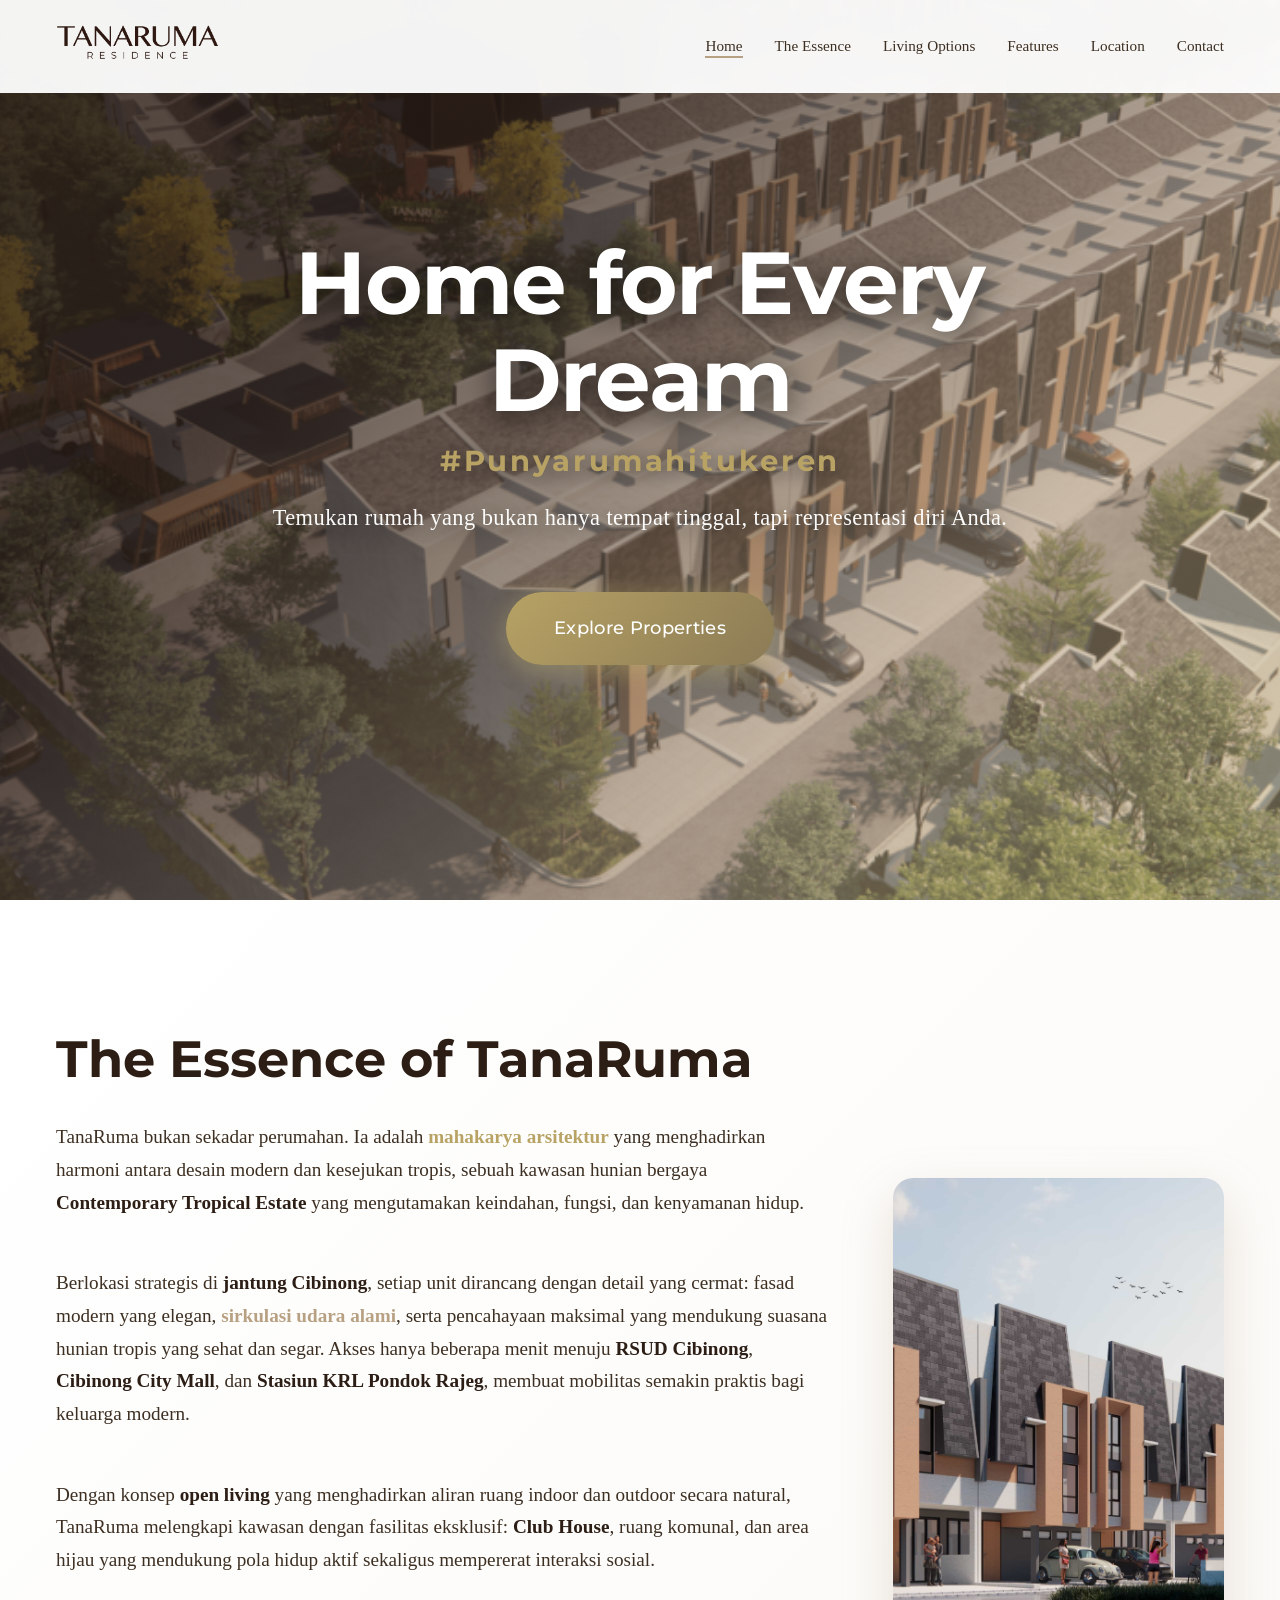
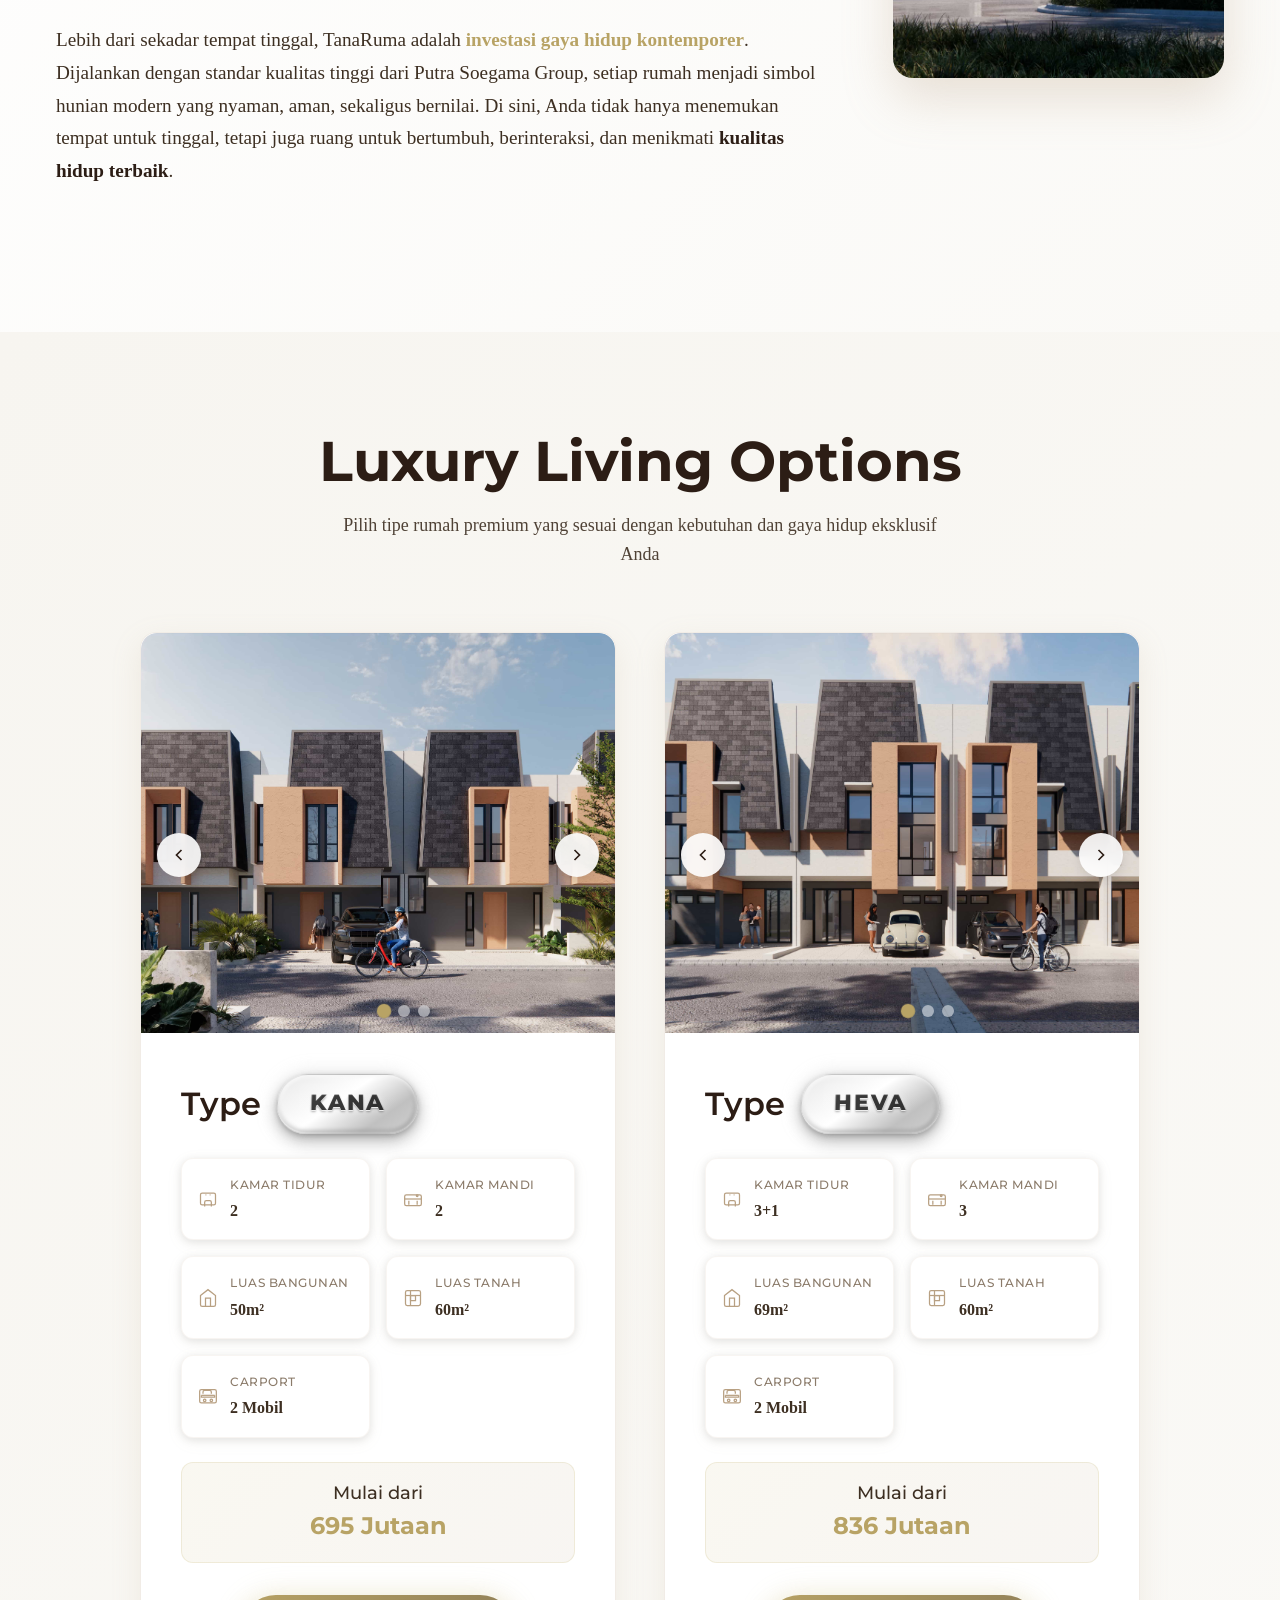
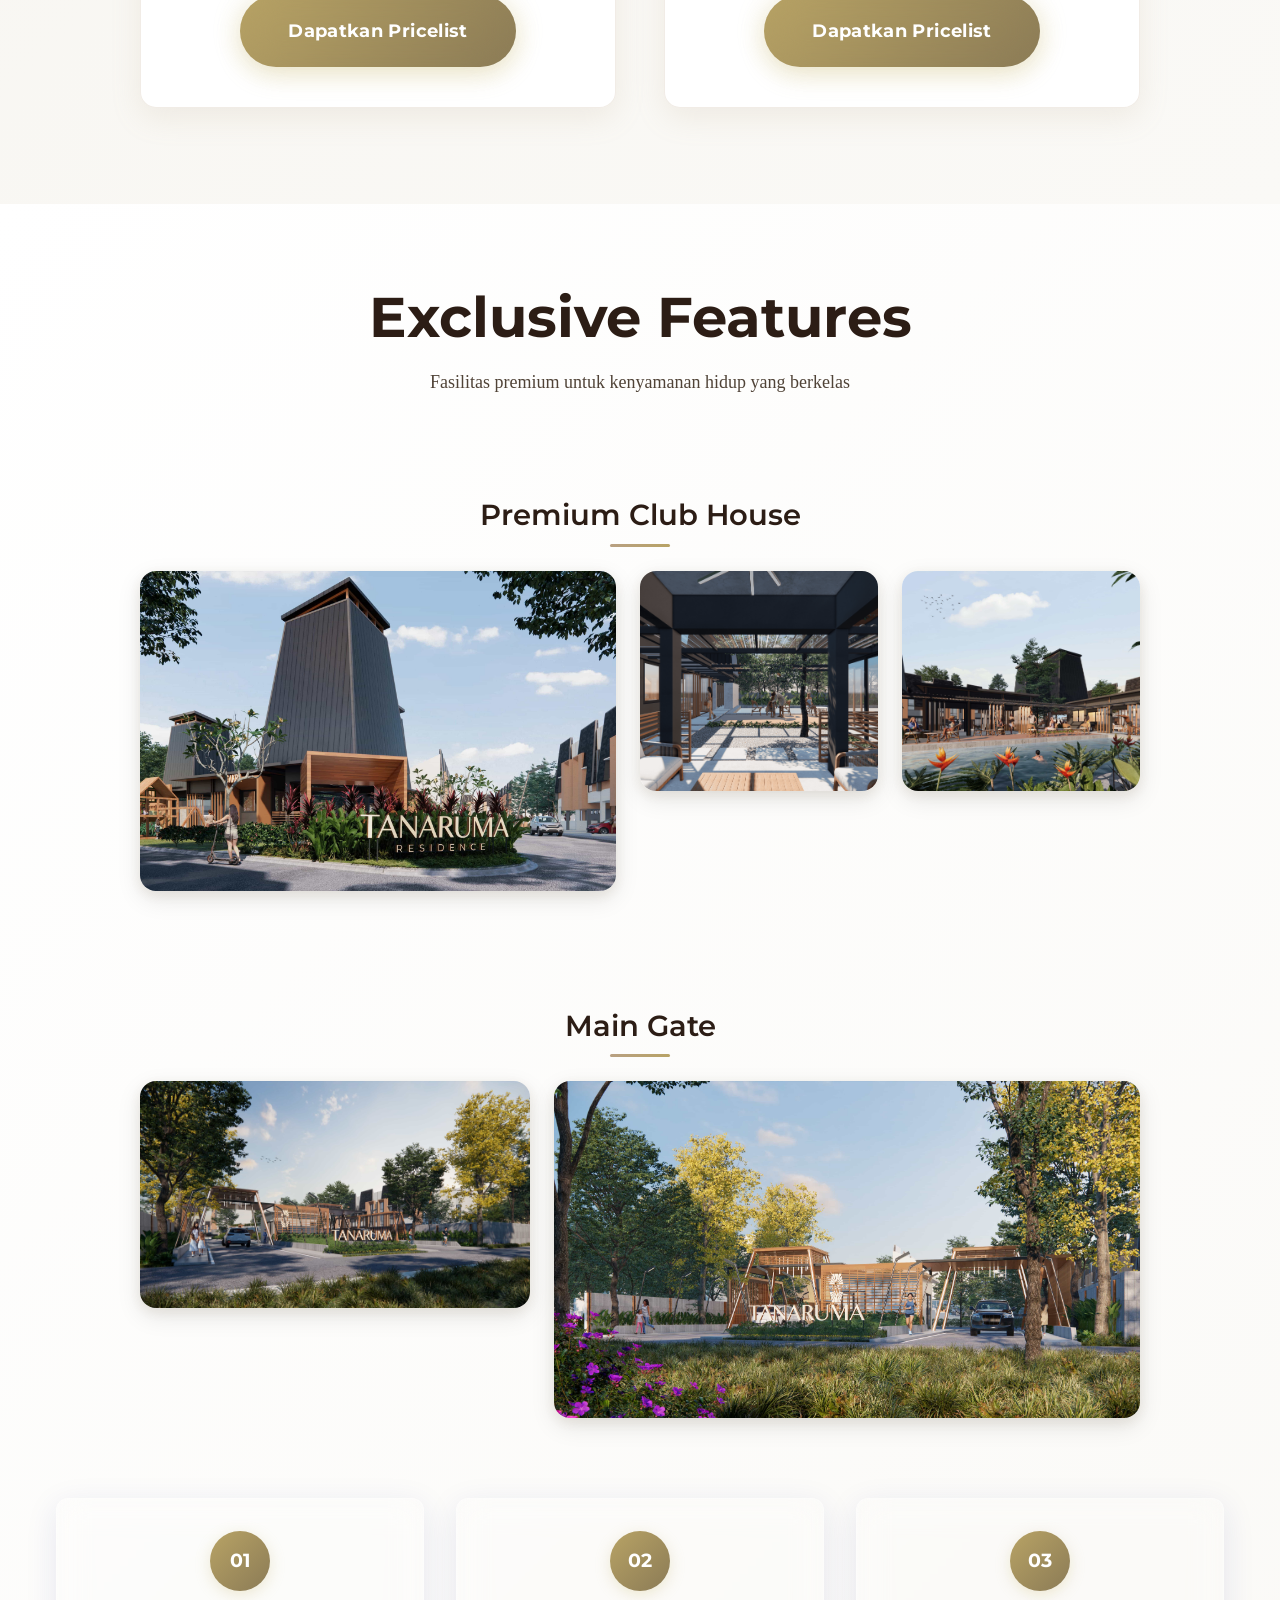
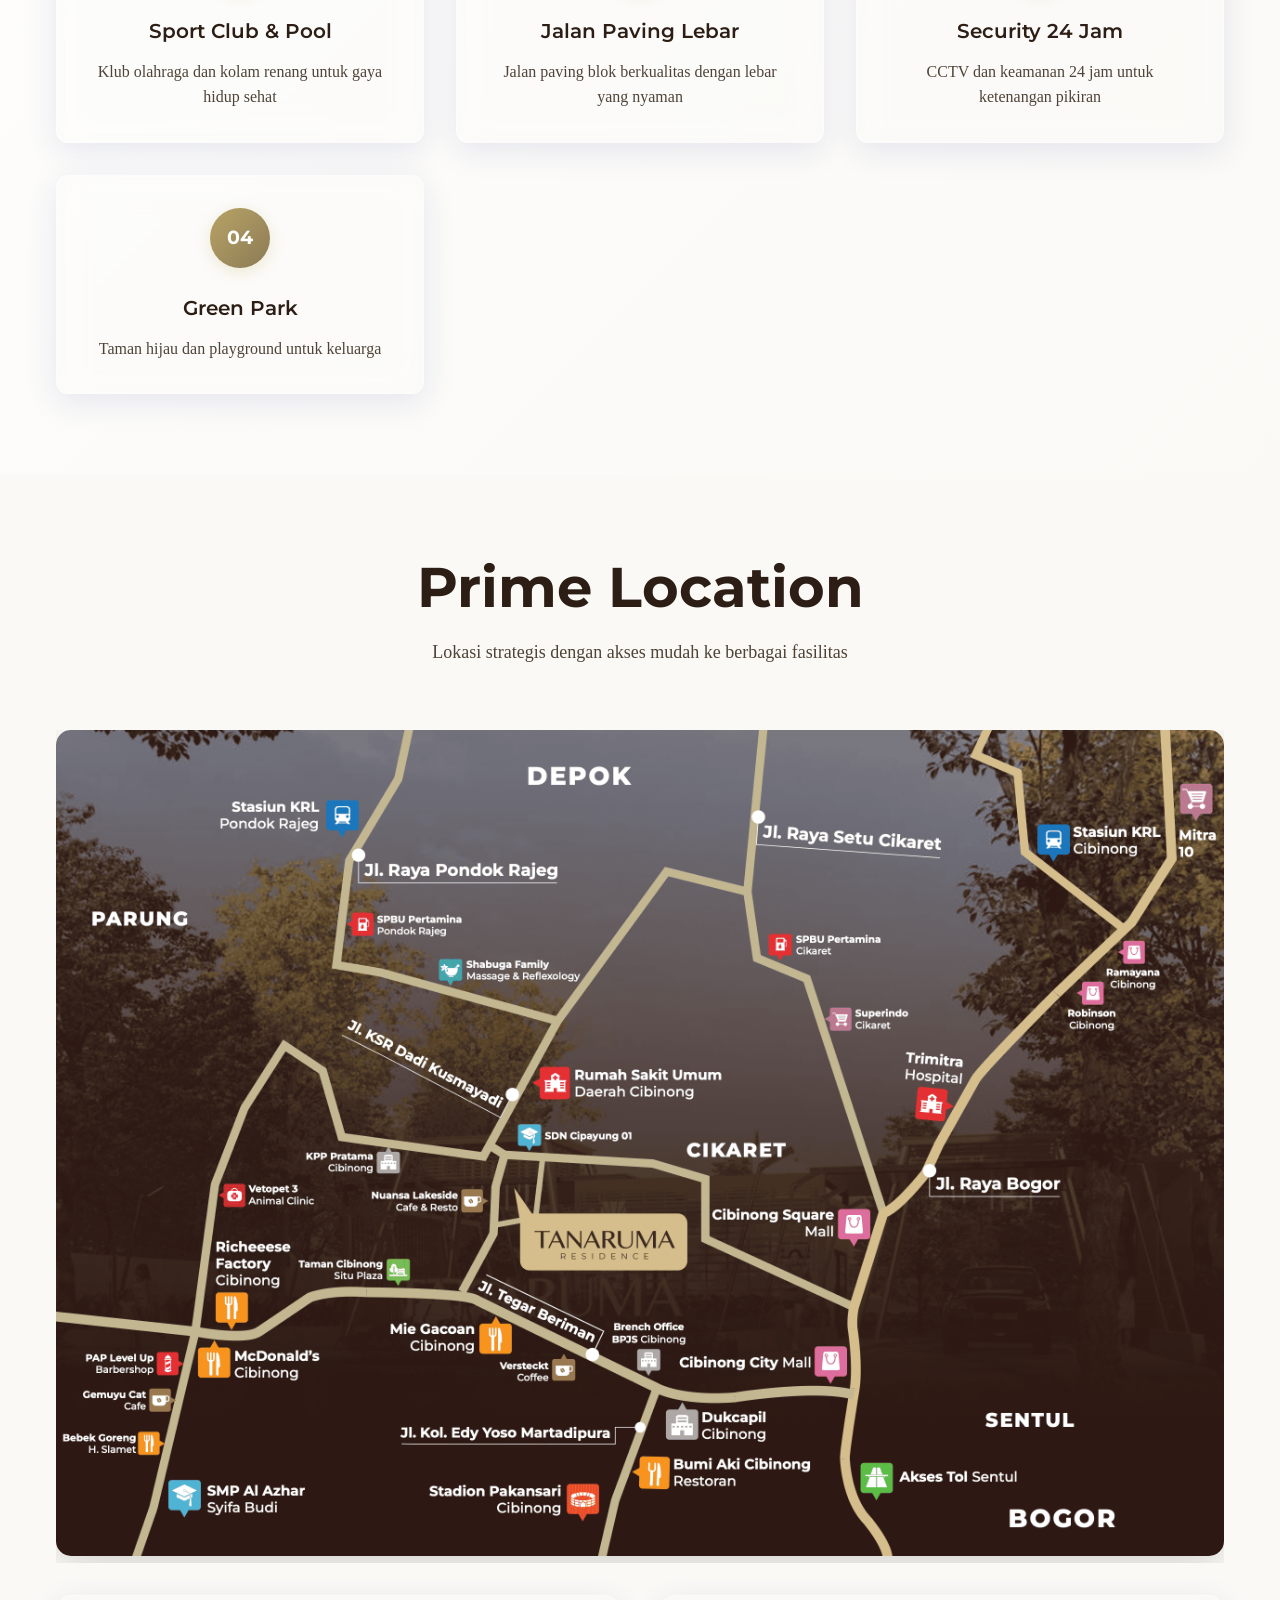
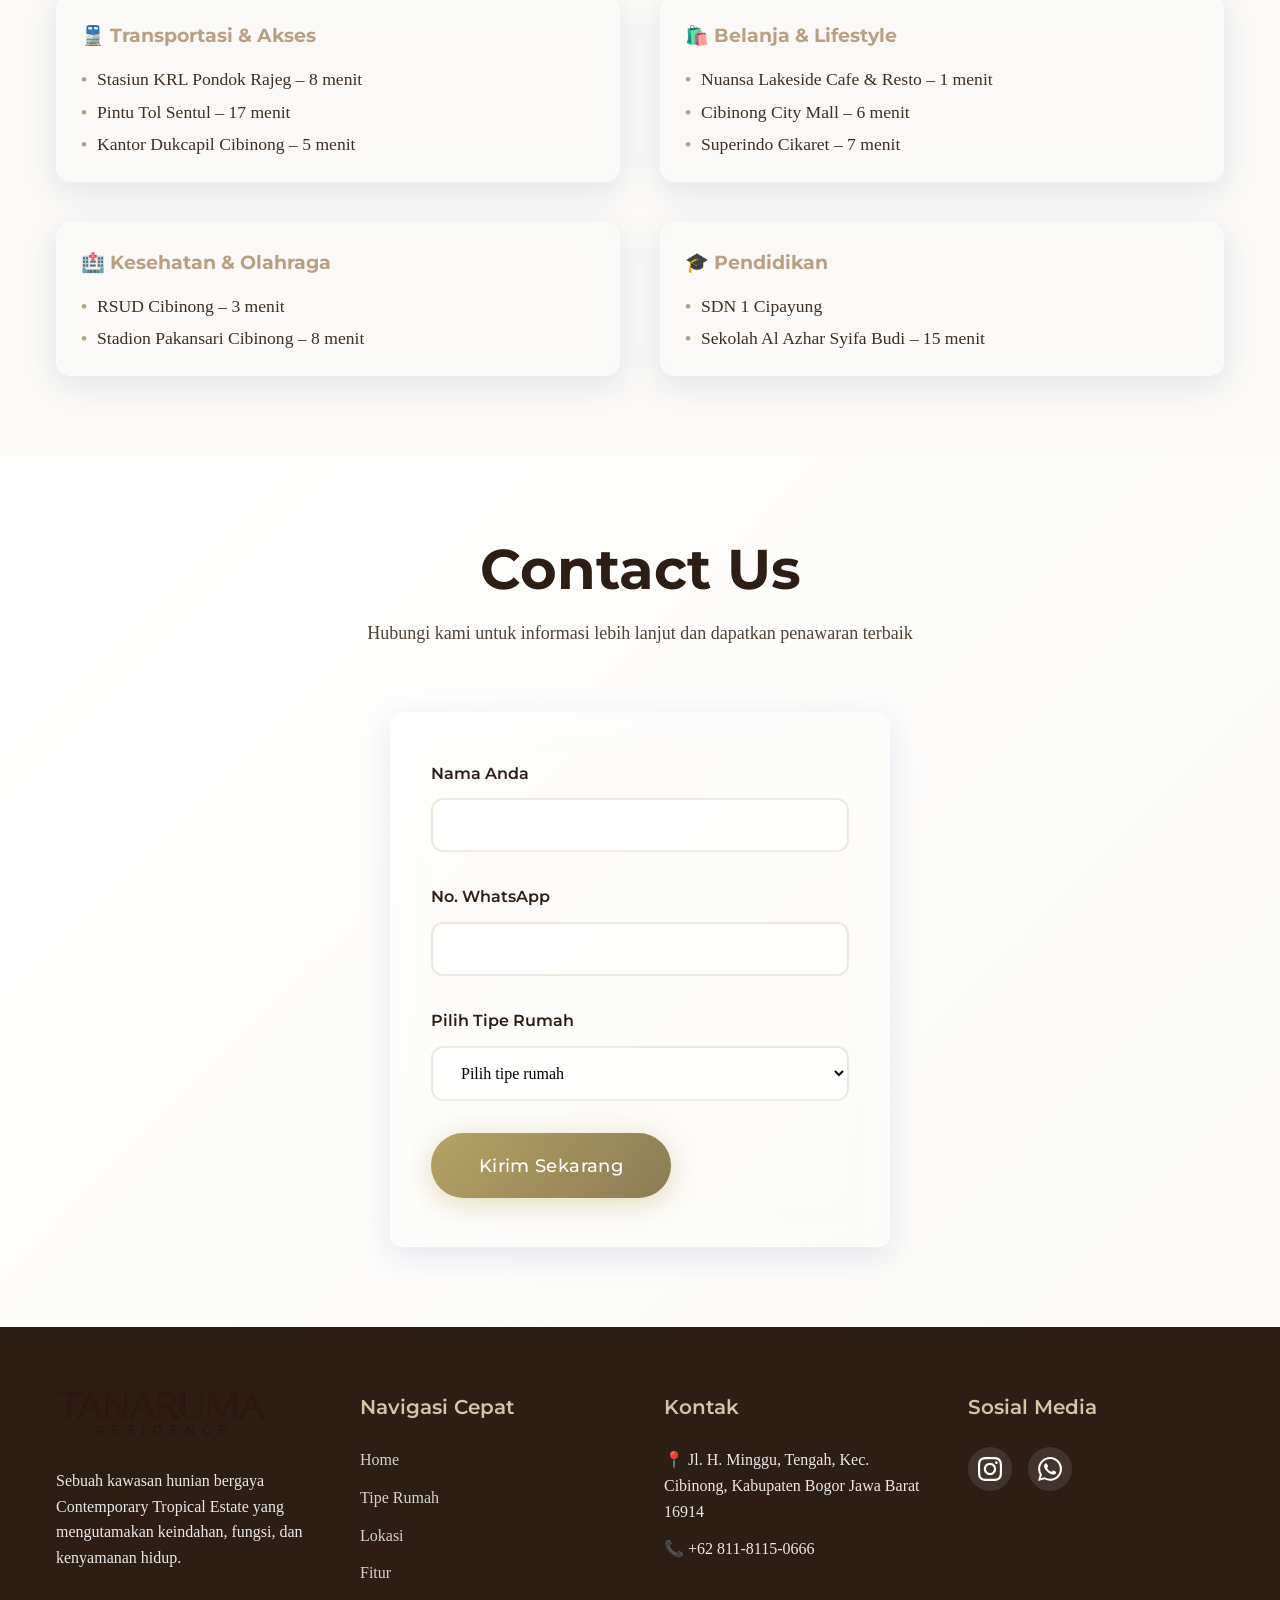
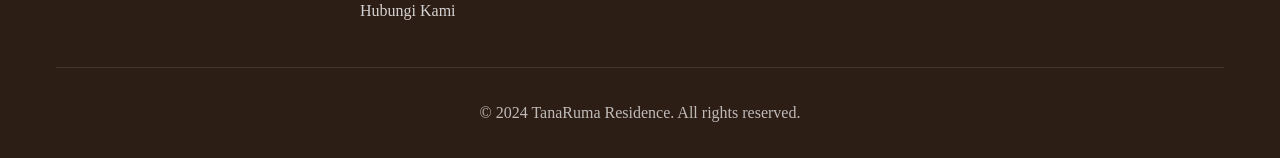
<file: index.html>
<!DOCTYPE html>
<html lang="id">
<head>
    <meta charset="UTF-8">
    <meta name="viewport" content="width=device-width, initial-scale=1.0">
    <title>TanaRuma Residence | Hunian 2 Lantai Dekat CCM</title>
    <meta name="description" content="TanaRuma Residence, rumah 2 lantai modern tropis di Cibinong Bogor. Harga mulai Rp600 jutaan, cicilan Rp3 jutaan. 5 menit ke Stasiun Pondok Rajeg & CCM.">
    <meta name="keywords" content="rumah murah cibinong, rumah di bogor, rumah cicilan 3 juta cibinong, rumah 2 lantai cibinong, perumahan cibinong bogor, rumah dp murah cibinong">
    
    <!-- Google Tag Manager -->
    <script>(function(w,d,s,l,i){w[l]=w[l]||[];w[l].push({'gtm.start':
    new Date().getTime(),event:'gtm.js'});var f=d.getElementsByTagName(s)[0],
    j=d.createElement(s),dl=l!='dataLayer'?'&l='+l:'';j.async=true;j.src=
    'https://www.googletagmanager.com/gtm.js?id='+i+dl;f.parentNode.insertBefore(j,f);
    })(window,document,'script','dataLayer','GTM-TBG9JT84');</script>
    <!-- End Google Tag Manager -->
    
    <!-- Google tag (gtag.js) -->
    <script async src="https://www.googletagmanager.com/gtag/js?id=G-3FDTD798RG"></script>
    <script>
      window.dataLayer = window.dataLayer || [];
      function gtag(){dataLayer.push(arguments);}
      gtag('js', new Date());
      gtag('config', 'G-3FDTD798RG');
    </script>
    
    <!-- Facebook Pixel Code -->
    <script>
    !function(f,b,e,v,n,t,s)
    {if(f.fbq)return;n=f.fbq=function(){n.callMethod?
    n.callMethod.apply(n,arguments):n.queue.push(arguments)};
    if(!f._fbq)f._fbq=n;n.push=n;n.loaded=!0;n.version='2.0';
    n.queue=[];t=b.createElement(e);t.async=!0;
    t.src=v;s=b.getElementsByTagName(e)[0];
    s.parentNode.insertBefore(t,s)}(window, document,'script',
    'https://connect.facebook.net/en_US/fbevents.js');
    fbq('init', '1107138560461211');
    fbq('track', 'PageView');
    
    // Track LPV TR event when page loads
    window.addEventListener('load', function() {
        fbq('trackCustom', 'LPV TR');
    });
    </script>
    <noscript><img height="1" width="1" style="display:none"
    src="https://www.facebook.com/tr?id=1107138560461211&ev=PageView&noscript=1"
    /></noscript>
    <!-- End Facebook Pixel Code -->
    
    <!-- Simple Lead TR Trigger when Success Message Shows -->
    <script>
    document.addEventListener('DOMContentLoaded', function() {
        console.log('Setting up simple Lead TR trigger...');
        const formSuccess = document.getElementById('form-success');
        if (formSuccess) {
            console.log('Found form-success element, setting up observer...');
            const observer = new MutationObserver(function() {
                if (formSuccess.classList.contains('active')) {
                    console.log('Success message became active - triggering Lead TR');
                    if (typeof fbq !== 'undefined') {
                        fbq('trackCustom', 'Lead TR');
                        console.log('✅ Lead TR triggered when Terima Kasih appears');
                    } else {
                        console.error('❌ fbq not found when trying to trigger Lead TR');
                    }
                }
            });
            observer.observe(formSuccess, { attributes: true, attributeFilter: ['class'] });
            console.log('Observer set up successfully');
        } else {
            console.log('form-success element not found');
        }
    });
    </script>
    
    
    <!-- Google Fonts -->
    <link href="https://fonts.googleapis.com/css2?family=Montserrat:wght@400;700&family=Sinhala+MN&display=swap" rel="stylesheet">
    
    <!-- AOS (Animate On Scroll) Library -->
    <link href="https://unpkg.com/aos@2.3.1/dist/aos.css" rel="stylesheet">
    
    
    <!-- CSS -->
    <link rel="stylesheet" href="styles.css?v=2">
    
    <!-- Favicon -->
    <link rel="icon" href="assets/favicon.ico" type="image/x-icon">
    <link rel="shortcut icon" href="assets/favicon.ico">
    <link rel="apple-touch-icon" href="assets/favicon.ico">
    
    <!-- Preload logo for loading screen -->
    <link rel="preload" href="assets/LOGO/Tangkapan_Layar_2025-08-07_pukul_16.27.24-removebg-preview.png" as="image">
</head>
<body>
    <!-- Google Tag Manager (noscript) -->
    <noscript><iframe src="https://www.googletagmanager.com/ns.html?id=GTM-TBG9JT84"
    height="0" width="0" style="display:none;visibility:hidden"></iframe></noscript>
    <!-- End Google Tag Manager (noscript) -->
    
    <!-- TanaRuma Loading Screen Controller -->
    <script src="loading-controller.js?v=2"></script>
    <!-- Sticky Header -->
    <header class="header" id="header">
        <nav class="nav container">
            <div class="nav__brand">
                <img src="assets/LOGO/Tangkapan_Layar_2025-08-07_pukul_16.27.24-removebg-preview.png" alt="TanaRuma Residence - Rumah Murah di Cibinong Bogor" class="nav__logo" id="logo">
            </div>
            
            <div class="nav__menu" id="nav-menu">
                <ul class="nav__list">
                    <li class="nav__item">
                        <a href="#home" class="nav__link">Home</a>
                    </li>
                    <li class="nav__item">
                        <a href="#essence" class="nav__link">The Essence</a>
                    </li>
                    <li class="nav__item">
                        <a href="#living" class="nav__link">Living Options</a>
                    </li>
                    <li class="nav__item">
                        <a href="#features" class="nav__link">Features</a>
                    </li>
                    <li class="nav__item">
                        <a href="#location" class="nav__link">Location</a>
                    </li>
                    <li class="nav__item">
                        <a href="#contact" class="nav__link">Contact</a>
                    </li>
                </ul>
            </div>
            
            <div class="nav__toggle" id="nav-toggle">
                <span></span>
                <span></span>
                <span></span>
            </div>
        </nav>
    </header>


    <main>
        <!-- Hero Section -->
        <section class="hero" id="home">
            <div class="hero__bg">
                <div class="hero__overlay"></div>
            </div>
            
            <div class="hero__content container">
                <div class="hero__data">
                    <h1 class="hero__title">
                        Home for Every Dream
                        <span class="hero__hashtag">#Punyarumahitukeren</span>
                    </h1>
                    <p class="hero__description">
                        Temukan rumah yang bukan hanya tempat tinggal, tapi representasi diri Anda.
                    </p>
                    
                    <div class="hero__buttons">
                        <a href="#living" class="btn btn--primary glass">
                            Explore Properties
                        </a>
                    </div>
                </div>
            </div>
        </section>

        <!-- The Essence Section -->
        <section class="essence section" id="essence">
            <div class="container">
                <div class="essence__layout">
                    <div class="essence__content">
                        <h2 class="essence__title" data-aos="fade-down" data-aos-duration="800" data-aos-delay="50">The Essence of TanaRuma</h2>
                        <p class="essence__description" data-aos="fade-up" data-aos-duration="800" data-aos-delay="100">
                            TanaRuma bukan sekadar perumahan. Ia adalah <span class="highlight-gold">mahakarya arsitektur</span> yang menghadirkan harmoni antara desain modern dan kesejukan tropis, 
                            sebuah kawasan hunian bergaya <strong>Contemporary Tropical Estate</strong> yang mengutamakan keindahan, fungsi, dan kenyamanan hidup.
                        </p>
                        
                        <p class="essence__description" data-aos="fade-up" data-aos-duration="800" data-aos-delay="200">
                            Berlokasi strategis di <strong>jantung Cibinong</strong>, setiap unit dirancang dengan detail yang cermat: fasad modern yang elegan, 
                            <span class="highlight-primary">sirkulasi udara alami</span>, serta pencahayaan maksimal yang mendukung suasana hunian tropis yang sehat dan segar. 
                            Akses hanya beberapa menit menuju <strong>RSUD Cibinong</strong>, <strong>Cibinong City Mall</strong>, dan <strong>Stasiun KRL Pondok Rajeg</strong>, 
                            membuat mobilitas semakin praktis bagi keluarga modern.
                        </p>
                        
                        <p class="essence__description" data-aos="fade-up" data-aos-duration="800" data-aos-delay="300">
                            Dengan konsep <strong>open living</strong> yang menghadirkan aliran ruang indoor dan outdoor secara natural, TanaRuma melengkapi kawasan dengan fasilitas eksklusif: 
                            <strong>Club House</strong>, ruang komunal, dan area hijau yang mendukung pola hidup aktif sekaligus mempererat interaksi sosial.
                        </p>
                        
                        <p class="essence__description" data-aos="fade-up" data-aos-duration="800" data-aos-delay="400">
                            Lebih dari sekadar tempat tinggal, TanaRuma adalah <span class="highlight-gold">investasi gaya hidup kontemporer</span>. 
                            Dijalankan dengan standar kualitas tinggi dari Putra Soegama Group, setiap rumah menjadi simbol hunian modern yang nyaman, aman, sekaligus bernilai. 
                            Di sini, Anda tidak hanya menemukan tempat untuk tinggal, tetapi juga ruang untuk bertumbuh, berinteraksi, dan menikmati <strong>kualitas hidup terbaik</strong>.
                        </p>
                    </div>
                    
                    <div class="essence__image">
                        <img src="assets/HOUSING TIPE 68/250612_Render (FINAL)_Tanaruma_Exterior Type 68_1.jpg" alt="Rumah 2 Lantai di Cibinong Bogor - TanaRuma Contemporary Tropical Estate" loading="lazy">
                    </div>
                </div>
            </div>
        </section>

        <!-- Living Options Section -->
        <section class="living section" id="living">
            <div class="container">
                <div class="section__header" data-aos="fade-up" data-aos-duration="800">
                    <h2 class="section__title">Luxury Living Options</h2>
                    <p class="section__description">Pilih tipe rumah premium yang sesuai dengan kebutuhan dan gaya hidup eksklusif Anda</p>
                </div>
                
                <div class="living__grid">
                    <div class="living__card" data-aos="zoom-in" data-aos-duration="1000" data-aos-delay="100">
                        <div class="living__carousel" data-aos="fade-up" data-aos-duration="1000" data-aos-delay="200">
                            <div class="carousel-container">
                                <div class="carousel-slide active">
                                    <img src="assets/HOUSING TIPE 50/250612_Render (FINAL)_Tanaruma_Exterior Type 50_2.jpg" alt="Rumah Murah Type Kana 2 Lantai di Cibinong Bogor" loading="lazy">
                                </div>
                                <div class="carousel-slide">
                                    <img src="assets/HOUSING TIPE 50/250612_Render (FINAL)_Tanaruma_Exterior Type 50_1.jpg" alt="Rumah Cicilan 3 Jutaan Type Kana di Cibinong" loading="lazy">
                                </div>
                                <div class="carousel-slide">
                                    <img src="assets/HOUSING TIPE 50/250617_Denah M_Tanaruma_Type 50.jpg" alt="Type Kana Floor Plan" loading="lazy">
                                </div>
                            </div>
                            <button class="carousel-arrow prev" data-aos="fade-in" data-aos-delay="400">
                                <svg viewBox="0 0 24 24" fill="none" stroke="currentColor" stroke-width="2">
                                    <path d="M15 18l-6-6 6-6"/>
                                </svg>
                            </button>
                            <button class="carousel-arrow next" data-aos="fade-in" data-aos-delay="400">
                                <svg viewBox="0 0 24 24" fill="none" stroke="currentColor" stroke-width="2">
                                    <path d="M9 18l6-6-6-6"/>
                                </svg>
                            </button>
                            <div class="carousel-dots" data-aos="slide-up" data-aos-delay="500">
                                <span class="dot active" data-slide="0"></span>
                                <span class="dot" data-slide="1"></span>
                                <span class="dot" data-slide="2"></span>
                            </div>
                        </div>
                        <div class="living__content">
                            <h3 class="living__title">Type <span class="silver-badge">Kana</span></h3>
                            <div class="living__specs">
                                <div class="spec-box">
                                    <svg class="spec-icon" viewBox="0 0 24 24" fill="none" stroke="currentColor" stroke-width="1.5">
                                        <path d="M3 7v10a2 2 0 0 0 2 2h14a2 2 0 0 0 2-2V7a2 2 0 0 0-2-2H5a2 2 0 0 0-2 2Z"/>
                                        <path d="M8 21v-5a2 2 0 0 1 2-2h4a2 2 0 0 1 2 2v5"/>
                                        <path d="M9 7h1"/>
                                        <path d="M14 7h1"/>
                                    </svg>
                                    <div class="spec-info">
                                        <span class="spec-label">Kamar Tidur</span>
                                        <span class="spec-value">2</span>
                                    </div>
                                </div>
                                <div class="spec-box">
                                    <svg class="spec-icon" viewBox="0 0 24 24" fill="none" stroke="currentColor" stroke-width="1.5">
                                        <path d="M2 12h20"/>
                                        <path d="M2 12v6a2 2 0 0 0 2 2h16a2 2 0 0 0 2-2v-6"/>
                                        <path d="M2 12V9a2 2 0 0 1 2-2h16a2 2 0 0 1 2 2v3"/>
                                        <path d="M7 19v-5"/>
                                        <path d="M17 14v5"/>
                                        <circle cx="17" cy="8" r="1"/>
                                    </svg>
                                    <div class="spec-info">
                                        <span class="spec-label">Kamar Mandi</span>
                                        <span class="spec-value">2</span>
                                    </div>
                                </div>
                                <div class="spec-box">
                                    <svg class="spec-icon" viewBox="0 0 24 24" fill="none" stroke="currentColor" stroke-width="1.5">
                                        <path d="M3 9l9-7 9 7v11a2 2 0 0 1-2 2H5a2 2 0 0 1-2-2z"/>
                                        <path d="M9 22V12h6v10"/>
                                    </svg>
                                    <div class="spec-info">
                                        <span class="spec-label">Luas Bangunan</span>
                                        <span class="spec-value">50m²</span>
                                    </div>
                                </div>
                                <div class="spec-box">
                                    <svg class="spec-icon" viewBox="0 0 24 24" fill="none" stroke="currentColor" stroke-width="1.5">
                                        <rect x="3" y="3" width="18" height="18" rx="2"/>
                                        <path d="M9 9h6v6H9z"/>
                                        <path d="M3 9h18"/>
                                        <path d="M9 3v18"/>
                                    </svg>
                                    <div class="spec-info">
                                        <span class="spec-label">Luas Tanah</span>
                                        <span class="spec-value">60m²</span>
                                    </div>
                                </div>
                                <div class="spec-box">
                                    <svg class="spec-icon" viewBox="0 0 24 24" fill="none" stroke="currentColor" stroke-width="1.5">
                                        <rect x="2" y="3" width="20" height="16" rx="2" ry="2"/>
                                        <path d="M4 10h16"/>
                                        <path d="M6 8V6a2 2 0 0 1 2-2h6a2 2 0 0 1 2 2v2"/>
                                        <circle cx="8" cy="16" r="1.5"/>
                                        <circle cx="16" cy="16" r="1.5"/>
                                        <path d="M4 10v2h16v-2"/>
                                    </svg>
                                    <div class="spec-info">
                                        <span class="spec-label">Carport</span>
                                        <span class="spec-value">2 Mobil</span>
                                    </div>
                                </div>
                            </div>
                            <div class="living__price">Mulai dari <span class="price-highlight">695 Jutaan</span></div>
                            <div class="living__actions">
                                <a href="#contact" class="btn btn--primary"><strong>Dapatkan Pricelist</strong></a>
                            </div>
                        </div>
                    </div>
                    
                    <div class="living__card" data-aos="zoom-in" data-aos-duration="1000" data-aos-delay="300">
                        <div class="living__carousel" data-aos="fade-up" data-aos-duration="1000" data-aos-delay="200">
                            <div class="carousel-container">
                                <div class="carousel-slide active">
                                    <img src="assets/HOUSING TIPE 68/250612_Render (FINAL)_Tanaruma_Exterior Type 68_2.jpg" alt="Rumah Murah Type Heva 2 Lantai di Cibinong Bogor" loading="lazy">
                                </div>
                                <div class="carousel-slide">
                                    <img src="assets/HOUSING TIPE 68/250612_Render (FINAL)_Tanaruma_Exterior Type 68_1.jpg" alt="Rumah Cicilan Murah Type Heva di Cibinong Bogor" loading="lazy">
                                </div>
                                <div class="carousel-slide">
                                    <img src="assets/HOUSING TIPE 68/250617_Denah M_Tanaruma_Type 69 baru.png?v=2" alt="Type Heva Floor Plan" loading="lazy">
                                </div>
                            </div>
                            <button class="carousel-arrow prev" data-aos="fade-in" data-aos-delay="400">
                                <svg viewBox="0 0 24 24" fill="none" stroke="currentColor" stroke-width="2">
                                    <path d="M15 18l-6-6 6-6"/>
                                </svg>
                            </button>
                            <button class="carousel-arrow next" data-aos="fade-in" data-aos-delay="400">
                                <svg viewBox="0 0 24 24" fill="none" stroke="currentColor" stroke-width="2">
                                    <path d="M9 18l6-6-6-6"/>
                                </svg>
                            </button>
                            <div class="carousel-dots" data-aos="slide-up" data-aos-delay="500">
                                <span class="dot active" data-slide="0"></span>
                                <span class="dot" data-slide="1"></span>
                                <span class="dot" data-slide="2"></span>
                            </div>
                        </div>
                        <div class="living__content">
                            <h3 class="living__title">Type <span class="silver-badge">Heva</span></h3>
                            <div class="living__specs">
                                <div class="spec-box">
                                    <svg class="spec-icon" viewBox="0 0 24 24" fill="none" stroke="currentColor" stroke-width="1.5">
                                        <path d="M3 7v10a2 2 0 0 0 2 2h14a2 2 0 0 0 2-2V7a2 2 0 0 0-2-2H5a2 2 0 0 0-2 2Z"/>
                                        <path d="M8 21v-5a2 2 0 0 1 2-2h4a2 2 0 0 1 2 2v5"/>
                                        <path d="M9 7h1"/>
                                        <path d="M14 7h1"/>
                                    </svg>
                                    <div class="spec-info">
                                        <span class="spec-label">Kamar Tidur</span>
                                        <span class="spec-value">3+1</span>
                                    </div>
                                </div>
                                <div class="spec-box">
                                    <svg class="spec-icon" viewBox="0 0 24 24" fill="none" stroke="currentColor" stroke-width="1.5">
                                        <path d="M2 12h20"/>
                                        <path d="M2 12v6a2 2 0 0 0 2 2h16a2 2 0 0 0 2-2v-6"/>
                                        <path d="M2 12V9a2 2 0 0 1 2-2h16a2 2 0 0 1 2 2v3"/>
                                        <path d="M7 19v-5"/>
                                        <path d="M17 14v5"/>
                                        <circle cx="17" cy="8" r="1"/>
                                    </svg>
                                    <div class="spec-info">
                                        <span class="spec-label">Kamar Mandi</span>
                                        <span class="spec-value">3</span>
                                    </div>
                                </div>
                                <div class="spec-box">
                                    <svg class="spec-icon" viewBox="0 0 24 24" fill="none" stroke="currentColor" stroke-width="1.5">
                                        <path d="M3 9l9-7 9 7v11a2 2 0 0 1-2 2H5a2 2 0 0 1-2-2z"/>
                                        <path d="M9 22V12h6v10"/>
                                    </svg>
                                    <div class="spec-info">
                                        <span class="spec-label">Luas Bangunan</span>
                                        <span class="spec-value">69m²</span>
                                    </div>
                                </div>
                                <div class="spec-box">
                                    <svg class="spec-icon" viewBox="0 0 24 24" fill="none" stroke="currentColor" stroke-width="1.5">
                                        <rect x="3" y="3" width="18" height="18" rx="2"/>
                                        <path d="M9 9h6v6H9z"/>
                                        <path d="M3 9h18"/>
                                        <path d="M9 3v18"/>
                                    </svg>
                                    <div class="spec-info">
                                        <span class="spec-label">Luas Tanah</span>
                                        <span class="spec-value">60m²</span>
                                    </div>
                                </div>
                                <div class="spec-box">
                                    <svg class="spec-icon" viewBox="0 0 24 24" fill="none" stroke="currentColor" stroke-width="1.5">
                                        <rect x="2" y="3" width="20" height="16" rx="2" ry="2"/>
                                        <path d="M4 10h16"/>
                                        <path d="M6 8V6a2 2 0 0 1 2-2h6a2 2 0 0 1 2 2v2"/>
                                        <circle cx="8" cy="16" r="1.5"/>
                                        <circle cx="16" cy="16" r="1.5"/>
                                        <path d="M4 10v2h16v-2"/>
                                    </svg>
                                    <div class="spec-info">
                                        <span class="spec-label">Carport</span>
                                        <span class="spec-value">2 Mobil</span>
                                    </div>
                                </div>
                            </div>
                            <div class="living__price">Mulai dari <span class="price-highlight">836 Jutaan</span></div>
                            <div class="living__actions">
                                <a href="#contact" class="btn btn--primary"><strong>Dapatkan Pricelist</strong></a>
                            </div>
                        </div>
                    </div>
                </div>
            </div>
        </section>

        <!-- Features Section -->
        <section class="features section" id="features">
            <div class="container">
                <div class="section__header" data-aos="fade-up" data-aos-duration="800">
                    <h2 class="section__title">Exclusive Features</h2>
                    <p class="section__description">Fasilitas premium untuk kenyamanan hidup yang berkelas</p>
                </div>
                
                <!-- Premium Club House Gallery -->
                <div class="gallery-section" data-aos="fade-up" data-aos-duration="1000" data-aos-delay="100">
                    <h3 class="gallery-title" data-aos="slide-down" data-aos-duration="800" data-aos-delay="200">Premium Club House</h3>
                    <div class="image-gallery clubhouse-gallery">
                        <div class="gallery-item size-large" data-aos="zoom-in" data-aos-duration="1000" data-aos-delay="300">
                            <img src="assets/CLUBHOUSE/250620_Render (FINAL)_Tanaruma_Clubhouse_1.jpg" alt="Premium Club House Main View" loading="lazy">
                        </div>
                        <div class="gallery-item size-medium" data-aos="fade-left" data-aos-duration="1000" data-aos-delay="400">
                            <img src="assets/CLUBHOUSE/250620_Render_Tanaruma_Clubhouse_2.png" alt="Club House Interior" loading="lazy">
                        </div>
                        <div class="gallery-item size-small" data-aos="fade-up" data-aos-duration="1000" data-aos-delay="500">
                            <img src="assets/CLUBHOUSE/250620_Render (Final)_Tanaruma_Clubhouse_3.jpg" alt="Club House Facilities" loading="lazy">
                        </div>
                    </div>
                </div>
                
                <!-- Main Gate Gallery -->
                <div class="gallery-section" data-aos="fade-up" data-aos-duration="1000" data-aos-delay="200">
                    <h3 class="gallery-title" data-aos="slide-down" data-aos-duration="800" data-aos-delay="600">Main Gate</h3>
                    <div class="image-gallery gate-gallery">
                        <div class="gallery-item size-medium" data-aos="slide-up" data-aos-duration="1000" data-aos-delay="700">
                            <img src="assets/GATE/250620_Render (FINAL)_Tanaruma_Gate_1.jpg" alt="Main Gate View 1" loading="lazy">
                        </div>
                        <div class="gallery-item size-large" data-aos="slide-right" data-aos-duration="1000" data-aos-delay="800">
                            <img src="assets/GATE/250620_Render (FINAL)_Tanaruma_Gate_2.jpg" alt="Main Gate View 2" loading="lazy">
                        </div>
                    </div>
                </div>
                
                <div class="features__grid">
                    <div class="features__item glass" data-aos="flip-left" data-aos-duration="800" data-aos-delay="1000">
                        <div class="features__number">01</div>
                        <h3>Sport Club & Pool</h3>
                        <p>Klub olahraga dan kolam renang untuk gaya hidup sehat</p>
                    </div>
                    
                    <div class="features__item glass" data-aos="flip-right" data-aos-duration="800" data-aos-delay="1100">
                        <div class="features__number">02</div>
                        <h3>Jalan Paving Lebar</h3>
                        <p>Jalan paving blok berkualitas dengan lebar yang nyaman</p>
                    </div>
                    
                    <div class="features__item glass" data-aos="zoom-in" data-aos-duration="800" data-aos-delay="1200">
                        <div class="features__number">03</div>
                        <h3>Security 24 Jam</h3>
                        <p>CCTV dan keamanan 24 jam untuk ketenangan pikiran</p>
                    </div>
                    
                    <div class="features__item glass" data-aos="slide-up" data-aos-duration="800" data-aos-delay="1300">
                        <div class="features__number">04</div>
                        <h3>Green Park</h3>
                        <p>Taman hijau dan playground untuk keluarga</p>
                    </div>
                    
                </div>
            </div>
        </section>

        <!-- Location Section -->
        <section class="location section" id="location">
            <div class="container">
                <div class="section__header" data-aos="fade-up" data-aos-duration="800">
                    <h2 class="section__title">Prime Location</h2>
                    <p class="section__description">Lokasi strategis dengan akses mudah ke berbagai fasilitas</p>
                </div>
                
                <!-- Full-width Location Map -->
                <div class="location__map" data-aos="zoom-in" data-aos-duration="1000" data-aos-delay="100">
                    <img src="assets/Location Map/Tangkapan Layar 2025-08-15 pukul 21.20.04.png" 
                         alt="Peta Lokasi Rumah Murah di Cibinong Bogor - TanaRuma Residence" 
                         class="location-map-image"
                         loading="lazy">
                </div>
                
                <!-- Facility Categories -->
                <div class="location__facilities" data-aos="fade-up" data-aos-duration="1000" data-aos-delay="300">
                    <div class="facility-group">
                        <h3 class="facility-category">🚆 Transportasi & Akses</h3>
                        <ul class="facility-list">
                            <li>Stasiun KRL Pondok Rajeg – 8 menit</li>
                            <li>Pintu Tol Sentul – 17 menit</li>
                            <li>Kantor Dukcapil Cibinong – 5 menit</li>
                        </ul>
                    </div>
                    
                    <div class="facility-group">
                        <h3 class="facility-category">🛍️ Belanja & Lifestyle</h3>
                        <ul class="facility-list">
                            <li>Nuansa Lakeside Cafe & Resto – 1 menit</li>
                            <li>Cibinong City Mall – 6 menit</li>
                            <li>Superindo Cikaret – 7 menit</li>
                        </ul>
                    </div>
                    
                    <div class="facility-group">
                        <h3 class="facility-category">🏥 Kesehatan & Olahraga</h3>
                        <ul class="facility-list">
                            <li>RSUD Cibinong – 3 menit</li>
                            <li>Stadion Pakansari Cibinong – 8 menit</li>
                        </ul>
                    </div>
                    
                    <div class="facility-group">
                        <h3 class="facility-category">🎓 Pendidikan</h3>
                        <ul class="facility-list">
                            <li>SDN 1 Cipayung</li>
                            <li>Sekolah Al Azhar Syifa Budi – 15 menit</li>
                        </ul>
                    </div>
                </div>
            </div>
        </section>

        <!-- Contact Section -->
        <section class="contact section" id="contact">
            <div class="container">
                <div class="section__header" data-aos="fade-up" data-aos-duration="800">
                    <h2 class="section__title">Contact Us</h2>
                    <p class="section__description">Hubungi kami untuk informasi lebih lanjut dan dapatkan penawaran terbaik</p>
                </div>
                
                <div class="contact__content">
                    <form class="contact__form glass" id="contact-form" data-aos="zoom-in" data-aos-duration="1000" data-aos-delay="200">
                        <div class="form__step active">
                            <div class="form__group">
                                <label for="name" class="form__label">Nama Anda</label>
                                <input type="text" id="name" name="name" class="form__input" required>
                            </div>
                            
                            <div class="form__group">
                                <label for="whatsapp" class="form__label">No. WhatsApp</label>
                                <input type="tel" id="whatsapp" name="whatsapp" class="form__input" required>
                            </div>
                            
                            <div class="form__group">
                                <label for="interest" class="form__label">Pilih Tipe Rumah</label>
                                <select id="interest" name="interest" class="form__input" required>
                                    <option value="">Pilih tipe rumah</option>
                                    <option value="Type Kana (2KT/2KM)">Type Kana (2KT/2KM)</option>
                                    <option value="Type Heva (3+1KT/3KM)">Type Heva (3+1KT/3KM)</option>
                                </select>
                            </div>
                            
                            <button type="submit" class="btn btn--primary">Kirim Sekarang</button>
                        </div>
                        
                        <div class="form__success" id="form-success">
                            <div class="success__content">
                                <h3>Terima Kasih!</h3>
                                <p>Terima kasih, silahkan lanjutkan dengan admin TanaRuma via WhatsApp ya</p>
                                <div class="loading-spinner" id="loading-spinner">
                                    <div class="spinner"></div>
                                    <p>Menghubungkan ke WhatsApp...</p>
                                </div>
                            </div>
                        </div>
                    </form>
                </div>
            </div>
        </section>
    </main>

    <!-- Footer -->
    <footer class="footer">
        <div class="container">
            <div class="footer__content">
                <div class="footer__section">
                    <img src="assets/LOGO/Tangkapan_Layar_2025-08-07_pukul_16.27.24-removebg-preview.png" alt="TanaRuma Residence - Perumahan Murah di Cibinong Bogor" class="footer__logo">
                    <p class="footer__description">
                        Sebuah kawasan hunian bergaya Contemporary Tropical Estate yang mengutamakan keindahan, fungsi, dan kenyamanan hidup.
                    </p>
                </div>
                
                <div class="footer__section">
                    <h3 class="footer__title">Navigasi Cepat</h3>
                    <ul class="footer__links">
                        <li><a href="#home">Home</a></li>
                        <li><a href="#living">Tipe Rumah</a></li>
                        <li><a href="#location">Lokasi</a></li>
                        <li><a href="#features">Fitur</a></li>
                        <li><a href="#contact">Hubungi Kami</a></li>
                    </ul>
                </div>
                
                <div class="footer__section">
                    <h3 class="footer__title">Kontak</h3>
                    <div class="footer__contact">
                        <p>📍 Jl. H. Minggu, Tengah, Kec. Cibinong, Kabupaten Bogor Jawa Barat 16914</p>
                        <p>📞 +62 811-8115-0666</p>
                    </div>
                </div>
                
                <div class="footer__section">
                    <h3 class="footer__title">Sosial Media</h3>
                    <div class="footer__social">
                        <a href="https://instagram.com/tanarumaresidence" class="footer__social-link">
                            <svg width="24" height="24" viewBox="0 0 24 24" fill="currentColor">
                                <path d="M12 2.163c3.204 0 3.584.012 4.85.07 3.252.148 4.771 1.691 4.919 4.919.058 1.265.069 1.645.069 4.849 0 3.205-.012 3.584-.069 4.849-.149 3.225-1.664 4.771-4.919 4.919-1.266.058-1.644.07-4.85.07-3.204 0-3.584-.012-4.849-.07-3.26-.149-4.771-1.699-4.919-4.92-.058-1.265-.07-1.644-.07-4.849 0-3.204.013-3.583.07-4.849.149-3.227 1.664-4.771 4.919-4.919 1.266-.057 1.645-.069 4.849-.069zm0-2.163c-3.259 0-3.667.014-4.947.072-4.358.2-6.78 2.618-6.98 6.98-.059 1.281-.073 1.689-.073 4.948 0 3.259.014 3.668.072 4.948.2 4.358 2.618 6.78 6.98 6.98 1.281.058 1.689.072 4.948.072 3.259 0 3.668-.014 4.948-.072 4.354-.2 6.782-2.618 6.979-6.98.059-1.28.073-1.689.073-4.948 0-3.259-.014-3.667-.072-4.947-.196-4.354-2.617-6.78-6.979-6.98-1.281-.059-1.69-.073-4.949-.073zm0 5.838c-3.403 0-6.162 2.759-6.162 6.162s2.759 6.163 6.162 6.163 6.162-2.759 6.162-6.163c0-3.403-2.759-6.162-6.162-6.162zm0 10.162c-2.209 0-4-1.79-4-4 0-2.209 1.791-4 4-4s4 1.791 4 4c0 2.21-1.791 4-4 4zm6.406-11.845c-.796 0-1.441.645-1.441 1.44s.645 1.44 1.441 1.44c.795 0 1.439-.645 1.439-1.40s-.644-1.44-1.439-1.44z"/>
                            </svg>
                        </a>
                        <a href="https://wa.me/6281181150666" class="footer__social-link">
                            <svg width="24" height="24" viewBox="0 0 24 24" fill="currentColor">
                                <path d="M17.472 14.382c-.297-.149-1.758-.867-2.03-.967-.273-.099-.471-.148-.67.15-.197.297-.767.966-.94 1.164-.173.199-.347.223-.644.075-.297-.15-1.255-.463-2.39-1.475-.883-.788-1.48-1.761-1.653-2.059-.173-.297-.018-.458.13-.606.134-.133.298-.347.446-.52.149-.174.198-.298.298-.497.099-.198.05-.371-.025-.52-.075-.149-.669-1.612-.916-2.207-.242-.579-.487-.5-.669-.51-.173-.008-.371-.01-.57-.01-.198 0-.52.074-.792.372-.272.297-1.04 1.016-1.04 2.479 0 1.462 1.065 2.875 1.213 3.074.149.198 2.096 3.2 5.077 4.487.709.306 1.262.489 1.694.625.712.227 1.36.195 1.871.118.571-.085 1.758-.719 2.006-1.413.248-.694.248-1.289.173-1.413-.074-.124-.272-.198-.57-.347m-5.421 7.403h-.004a9.87 9.87 0 01-5.031-1.378l-.361-.214-3.741.982.998-3.648-.235-.374a9.86 9.86 0 01-1.51-5.26c.001-5.45 4.436-9.884 9.888-9.884 2.64 0 5.122 1.03 6.988 2.898a9.825 9.825 0 012.893 6.994c-.003 5.45-4.437 9.884-9.885 9.884m8.413-18.297A11.815 11.815 0 0012.05 0C5.495 0 .16 5.335.157 11.892c0 2.096.547 4.142 1.588 5.945L.057 24l6.305-1.654a11.882 11.882 0 005.683 1.448h.005c6.554 0 11.89-5.335 11.893-11.893A11.821 11.821 0 0020.465 3.516"/>
                            </svg>
                        </a>
                    </div>
                </div>
            </div>
            
            <div class="footer__bottom">
                <p>&copy; 2024 TanaRuma Residence. All rights reserved.</p>
            </div>
        </div>
    </footer>

    <!-- AOS JavaScript -->
    <script src="https://unpkg.com/aos@2.3.1/dist/aos.js"></script>
    
    <!-- JavaScript -->
    <script src="script.js?v=2"></script>
    
    <!-- Contact Form JavaScript -->
    <script src="contact-form.js?v=2"></script>
</body>
</html>
</file>
<file: styles.css>
@charset "UTF-8";

/* TanaRuma Residence - Premium Website Styles */

/* Professional Typography Import */

/* CSS Variables - Luxury Mediterranean Color Palette */
:root {
    /* Luxury Colors - Based on Professional Logo */
    --color-primary: #B8A082;
    --color-secondary: #D4C4A8;
    --color-accent: #8B7B6A;
    --color-gold: #B8A365;
    --color-bronze: #8B7B56;
    --color-dark: #2C1D15;
    --color-text: #3D2F22;
    --color-white: #FFFFFF;
    --color-light: #FAF9F6;
    --color-luxury-bg: #F7F5F0;
    
    /* Glassmorphism */
    --glass-bg: rgba(255, 255, 255, 0.1);
    --glass-border: rgba(255, 255, 255, 0.3);
    --glass-blur: 15px;
    --glass-shadow: 0 8px 32px rgba(31, 38, 135, 0.1);
    
    /* Typography */
    --font-heading: 'Montserrat', sans-serif;
    --font-body: 'Sinhala MN', Georgia, serif;
    
    /* Spacing */
    --section-padding: 5rem 0;
    --container-padding: 0 1rem;
    --container-max-width: 1200px;
    
    /* Transitions */
    --transition-smooth: all 0.3s cubic-bezier(0.4, 0, 0.2, 1);
    --transition-bounce: all 0.4s cubic-bezier(0.68, -0.55, 0.265, 1.55);
}

/* Reset & Base */
* {
    margin: 0;
    padding: 0;
    box-sizing: border-box;
}

html {
    scroll-behavior: smooth;
    font-size: 16px;
    overflow-x: hidden;
    overflow-x: clip;
}

body {
    font-family: var(--font-body);
    color: var(--color-text);
    line-height: 1.6;
    background: linear-gradient(135deg, var(--color-light) 0%, var(--color-white) 100%);
    overflow-x: hidden;
}

/* Glassmorphism Utility */
.glass {
    background: var(--glass-bg);
    backdrop-filter: blur(var(--glass-blur));
    -webkit-backdrop-filter: blur(var(--glass-blur));
    border: 1px solid var(--glass-border);
    border-radius: 12px;
    box-shadow: var(--glass-shadow);
    position: relative;
}

.glass::before {
    content: '';
    position: absolute;
    top: 0;
    left: 0;
    right: 0;
    bottom: 0;
    border-radius: 12px;
    padding: 1px;
    background: linear-gradient(45deg, rgba(255,255,255,0.3), rgba(255,255,255,0.1));
    mask: linear-gradient(#fff 0 0) content-box, linear-gradient(#fff 0 0);
    mask-composite: exclude;
    -webkit-mask: linear-gradient(#fff 0 0) content-box, linear-gradient(#fff 0 0);
    -webkit-mask-composite: xor;
}

/* Container */
.container {
    max-width: var(--container-max-width);
    margin: 0 auto;
    padding: var(--container-padding);
}

/* Section */
.section {
    padding: var(--section-padding);
}

.section__header {
    text-align: center;
    margin-bottom: 4rem;
    opacity: 0;
    transform: translateY(30px);
    animation: fadeInUp 0.8s ease forwards;
}

.section__title {
    font-family: var(--font-heading);
    font-size: clamp(2rem, 5vw, 3.5rem);
    font-weight: 700;
    color: var(--color-dark);
    margin-bottom: 1rem;
    line-height: 1.2;
}

.section__description {
    font-size: 1.125rem;
    color: var(--color-text);
    max-width: 600px;
    margin: 0 auto;
    opacity: 0.9;
}

/* Header */
.header {
    position: fixed;
    top: 0;
    left: 0;
    width: 100%;
    background: rgba(255, 255, 255, 0.95);
    backdrop-filter: blur(20px);
    -webkit-backdrop-filter: blur(20px);
    border-bottom: 1px solid rgba(255, 255, 255, 0.2);
    z-index: 1000;
    transition: var(--transition-smooth);
    padding: 1rem 0;
}

.header.scrolled {
    padding: 0.5rem 0;
    box-shadow: 0 4px 20px rgba(0, 0, 0, 0.1);
}

.nav {
    display: flex;
    align-items: center;
    justify-content: space-between;
    height: 60px;
}

.nav__logo {
    height: 35px;
    width: auto;
    transition: var(--transition-smooth);
    filter: brightness(1.05);
}

.nav__logo:hover {
    transform: scale(1.05);
}

.nav__list {
    display: flex;
    list-style: none;
    gap: 2rem;
}

.nav__link {
    text-decoration: none;
    color: var(--color-text);
    font-weight: 500;
    font-size: 0.95rem;
    position: relative;
    transition: var(--transition-smooth);
}

.nav__link::after {
    content: '';
    position: absolute;
    bottom: -4px;
    left: 0;
    width: 0;
    height: 2px;
    background: var(--color-primary);
    transition: var(--transition-smooth);
}

.nav__link:hover::after,
.nav__link.active::after {
    width: 100%;
}

.nav__link:hover {
    color: var(--color-primary);
}

.nav__toggle {
    display: none;
    flex-direction: column;
    cursor: pointer;
    gap: 4px;
}

.nav__toggle span {
    width: 25px;
    height: 3px;
    background: var(--color-text);
    transition: var(--transition-smooth);
    border-radius: 2px;
}

/* Hero Section - Luxury Professional */
.hero {
    position: relative;
    height: 100vh;
    min-height: 700px;
    display: flex;
    align-items: center;
    justify-content: center;
    overflow: hidden;
}

.hero__bg {
    position: absolute;
    top: 0;
    left: 0;
    width: 100%;
    height: 100%;
    z-index: -2;
    background-image: url('assets/AERIAL VIEW - KAWASAN/250620_Render (Final)_Tanaruma_Aerial.png');
    background-size: cover;
    background-position: center;
    background-repeat: no-repeat;
    transform: scale(1.1);
    transition: transform 10s ease-out;
}

.hero__bg::before {
    content: '';
    position: absolute;
    top: 0;
    left: 0;
    width: 100%;
    height: 100%;
    background: url('data:image/svg+xml,<svg xmlns="http://www.w3.org/2000/svg" width="100" height="100" viewBox="0 0 100 100"><defs><pattern id="grain" width="100" height="100" patternUnits="userSpaceOnUse"><circle cx="20" cy="20" r="0.5" fill="%23000" opacity="0.03"/><circle cx="80" cy="40" r="0.3" fill="%23000" opacity="0.02"/><circle cx="40" cy="80" r="0.4" fill="%23000" opacity="0.025"/></pattern></defs><rect width="100" height="100" fill="url(%23grain)"/></svg>');
    z-index: 1;
}

.hero__video {
    display: none;
}

.hero__overlay {
    position: absolute;
    top: 0;
    left: 0;
    width: 100%;
    height: 100%;
    background: linear-gradient(
        135deg,
        rgba(44, 29, 21, 0.85) 0%,
        rgba(44, 29, 21, 0.7) 30%,
        rgba(184, 160, 130, 0.5) 70%,
        rgba(201, 184, 117, 0.4) 100%
    );
    z-index: 1;
}

/* Luxury parallax effect */
.hero.parallax .hero__bg {
    transform: scale(1.1) translateY(var(--parallax-offset, 0));
}

.hero__content {
    text-align: center;
    z-index: 2;
    position: relative;
}

.hero__data {
    max-width: 900px;
    margin: 0 auto;
    padding: 0 2rem;
}

.hero__title {
    font-family: var(--font-heading);
    font-size: clamp(2.8rem, 7vw, 5.5rem);
    font-weight: 700;
    color: var(--color-white);
    margin-bottom: 1.5rem;
    line-height: 1.1;
    letter-spacing: -0.02em;
    opacity: 0;
    transform: translateY(60px);
    animation: luxuryFadeInUp 1.2s cubic-bezier(0.25, 0.46, 0.45, 0.94) 0.3s forwards;
    text-shadow: 0 6px 30px rgba(0, 0, 0, 0.7);
}

.hero__hashtag {
    display: block;
    font-size: clamp(1.1rem, 2.8vw, 1.8rem);
    color: var(--color-gold);
    font-family: var(--font-heading);
    font-weight: 700;
    margin-top: 1rem;
    letter-spacing: 0.1em;
    opacity: 0;
    animation: luxuryFadeInUp 1.2s cubic-bezier(0.25, 0.46, 0.45, 0.94) 0.6s forwards;
    text-shadow: 0 4px 20px rgba(0, 0, 0, 0.6);
}

.hero__description {
    font-family: var(--font-body);
    font-size: clamp(1.1rem, 2.2vw, 1.4rem);
    color: rgba(255, 255, 255, 0.98);
    margin-bottom: 3.5rem;
    line-height: 1.6;
    font-weight: 400;
    letter-spacing: 0.02em;
    opacity: 0;
    transform: translateY(40px);
    animation: luxuryFadeInUp 1.2s cubic-bezier(0.25, 0.46, 0.45, 0.94) 0.9s forwards;
    text-shadow: 0 4px 25px rgba(0, 0, 0, 0.7);
}

.hero__buttons {
    display: flex;
    gap: 1.5rem;
    justify-content: center;
    flex-wrap: wrap;
    opacity: 0;
    transform: translateY(40px);
    animation: luxuryFadeInUp 1.2s cubic-bezier(0.25, 0.46, 0.45, 0.94) 1.2s forwards;
}

/* Luxury Buttons */
.btn {
    display: inline-flex;
    align-items: center;
    gap: 0.75rem;
    padding: 1.2rem 2.5rem;
    border: none;
    border-radius: 60px;
    font-family: var(--font-heading);
    font-weight: 500;
    font-size: 1rem;
    text-decoration: none;
    cursor: pointer;
    transition: all 0.4s cubic-bezier(0.25, 0.46, 0.45, 0.94);
    position: relative;
    overflow: hidden;
    letter-spacing: 0.02em;
    backdrop-filter: blur(10px);
    -webkit-backdrop-filter: blur(10px);
}

.btn::before {
    content: '';
    position: absolute;
    top: 0;
    left: -100%;
    width: 100%;
    height: 100%;
    background: linear-gradient(90deg, transparent, rgba(255,255,255,0.2), transparent);
    transition: left 0.6s;
}

.btn:hover::before {
    left: 100%;
}

.btn--primary {
    background: linear-gradient(135deg, var(--color-gold) 0%, var(--color-bronze) 100%);
    color: var(--color-white);
    box-shadow: 0 8px 25px rgba(201, 184, 117, 0.3), 0 0 30px rgba(201, 184, 117, 0.2);
    font-size: 1.1rem;
    padding: 1.4rem 3rem;
    animation: pulseGlow 3s ease-in-out infinite;
    position: relative;
}

.btn--primary::after {
    content: '';
    position: absolute;
    top: 0;
    left: 0;
    right: 0;
    bottom: 0;
    background: linear-gradient(135deg, var(--color-gold) 0%, var(--color-bronze) 100%);
    border-radius: 60px;
    z-index: -1;
    filter: blur(15px);
    opacity: 0.6;
    animation: pulseGlow 3s ease-in-out infinite;
}

.btn--primary:hover {
    transform: translateY(-4px) scale(1.05);
    box-shadow: 0 20px 40px rgba(201, 184, 117, 0.5), 0 0 50px rgba(201, 184, 117, 0.4);
    background: linear-gradient(135deg, var(--color-bronze) 0%, var(--color-gold) 100%);
    animation: none;
}

.btn--primary:hover::after {
    filter: blur(20px);
    opacity: 0.8;
    animation: none;
}

.btn--secondary {
    background: rgba(255, 255, 255, 0.1);
    color: var(--color-white);
    border: 1px solid rgba(255, 255, 255, 0.3);
    box-shadow: 0 8px 25px rgba(0, 0, 0, 0.1);
}

.btn--secondary:hover {
    background: rgba(255, 255, 255, 0.9);
    color: var(--color-dark);
    transform: translateY(-3px) scale(1.02);
    box-shadow: 0 15px 35px rgba(255, 255, 255, 0.2);
}

.btn--outline {
    background: rgba(201, 184, 117, 0.1);
    color: var(--color-white);
    border: 1px solid var(--color-gold);
    box-shadow: 0 8px 25px rgba(201, 184, 117, 0.2);
}

.btn--outline:hover {
    background: var(--color-gold);
    color: var(--color-white);
    transform: translateY(-3px) scale(1.02);
    box-shadow: 0 15px 35px rgba(201, 184, 117, 0.4);
}

/* TanaRuma Loading Screen - 1.5s Professional Loading */
#tanaruma-loading {
    position: fixed;
    top: 0;
    left: 0;
    width: 100%;
    height: 100%;
    background: linear-gradient(135deg, var(--color-luxury-bg) 0%, var(--color-light) 50%, var(--color-white) 100%);
    display: flex;
    align-items: center;
    justify-content: center;
    z-index: 10000;
    transition: opacity 0.4s ease, transform 0.4s ease;
}

#tanaruma-loading.fade-out {
    opacity: 0;
    transform: scale(1.05);
}

.loading-content {
    text-align: center;
    max-width: 300px;
    padding: 2rem;
}

.loading-logo {
    width: 160px;
    height: auto;
    opacity: 0;
    transform: translateY(-30px) scale(0.8);
    animation: logoAppear 0.6s cubic-bezier(0.34, 1.56, 0.64, 1) 0.1s forwards;
    margin-bottom: 2rem;
    filter: drop-shadow(0 10px 25px rgba(184, 160, 130, 0.3));
}

.loading-bar {
    width: 200px;
    height: 4px;
    background: rgba(184, 160, 130, 0.3);
    border-radius: 8px;
    margin: 0 auto 1.5rem;
    overflow: hidden;
    opacity: 0;
    animation: barAppear 0.3s ease 0.4s forwards;
}

.progress {
    height: 100%;
    background: linear-gradient(90deg, var(--color-gold) 0%, var(--color-bronze) 100%);
    border-radius: 8px;
    width: 0;
    animation: progressFill 0.8s cubic-bezier(0.4, 0, 0.2, 1) 0.5s forwards;
    box-shadow: 0 0 15px rgba(201, 184, 117, 0.5);
}

.loading-text {
    font-family: var(--font-heading);
    font-size: 1rem;
    font-weight: 400;
    color: var(--color-text);
    margin: 0;
    opacity: 0;
    transform: translateY(20px);
    animation: textAppear 0.4s ease 0.9s forwards;
    letter-spacing: 0.5px;
}

/* Button Animations */
@keyframes pulseGlow {
    0% {
        box-shadow: 0 8px 25px rgba(201, 184, 117, 0.3), 0 0 30px rgba(201, 184, 117, 0.2);
        transform: scale(1);
    }
    50% {
        box-shadow: 0 8px 25px rgba(201, 184, 117, 0.5), 0 0 40px rgba(201, 184, 117, 0.4);
        transform: scale(1.02);
    }
    100% {
        box-shadow: 0 8px 25px rgba(201, 184, 117, 0.3), 0 0 30px rgba(201, 184, 117, 0.2);
        transform: scale(1);
    }
}

/* Loading Animations */
@keyframes logoAppear {
    0% {
        opacity: 0;
        transform: translateY(-30px) scale(0.8);
    }
    100% {
        opacity: 1;
        transform: translateY(0) scale(1);
    }
}

@keyframes barAppear {
    0% {
        opacity: 0;
        transform: scaleX(0);
    }
    100% {
        opacity: 1;
        transform: scaleX(1);
    }
}

@keyframes progressFill {
    0% {
        width: 0;
    }
    100% {
        width: 100%;
    }
}

@keyframes textAppear {
    0% {
        opacity: 0;
        transform: translateY(20px);
    }
    100% {
        opacity: 1;
        transform: translateY(0);
    }
}

/* Mobile Optimizations for Loading Screen */
@media (max-width: 768px) {
    .loading-logo {
        width: 120px;
        animation-duration: 0.4s; /* Faster for mobile */
    }
    
    .loading-bar {
        width: 160px;
    }
    
    .loading-text {
        font-size: 0.9rem;
        animation-duration: 0.3s; /* Faster text appear */
    }
    
    .progress {
        animation-duration: 0.6s; /* Faster progress fill */
    }
}

@media (max-width: 480px) {
    .loading-content {
        padding: 1rem;
    }
    
    .loading-logo {
        width: 100px;
        margin-bottom: 1.5rem;
    }
    
    .loading-bar {
        width: 140px;
        height: 3px;
    }
    
    .loading-text {
        font-size: 0.85rem;
    }
}

/* WhatsApp Float */
.whatsapp-float {
    position: fixed;
    bottom: 30px;
    right: 30px;
    z-index: 1000;
    opacity: 0;
    transform: scale(0);
    animation: popIn 0.5s ease 3s forwards;
}

.whatsapp-btn {
    display: flex;
    align-items: center;
    justify-content: center;
    width: 60px;
    height: 60px;
    background: #25D366;
    border-radius: 50%;
    color: white;
    text-decoration: none;
    box-shadow: 0 4px 20px rgba(37, 211, 102, 0.3);
    transition: var(--transition-bounce);
    animation: pulse 2s infinite;
}

.whatsapp-btn:hover {
    transform: scale(1.1);
    box-shadow: 0 6px 25px rgba(37, 211, 102, 0.4);
}

/* Essence Section - 2 Column Layout */
.essence {
    background: linear-gradient(135deg, var(--color-white) 0%, var(--color-light) 100%);
    padding: 6rem 0;
}

.essence__layout {
    display: grid;
    grid-template-columns: 7fr 3fr;
    gap: 4rem;
    align-items: center;
    margin-top: 2rem;
}

.essence__content {
    opacity: 0;
    transform: translateX(-80px);
    transition: all 1.2s cubic-bezier(0.25, 0.46, 0.45, 0.94);
}

.essence__content.animate-in {
    opacity: 1;
    transform: translateX(0);
}

.essence__title {
    font-family: var(--font-heading);
    font-size: clamp(2.2rem, 5vw, 3.2rem);
    font-weight: 700;
    color: var(--color-dark);
    margin-bottom: 2rem;
    line-height: 1.2;
}

.essence__description {
    font-family: var(--font-body);
    font-size: 1.2rem;
    color: var(--color-text);
    line-height: 1.7;
    margin-bottom: 3rem;
    opacity: 0.95;
}

/* Typography enhancements for highlights */
.highlight-gold {
    color: var(--color-gold);
    font-weight: 600;
}

.highlight-primary {
    color: var(--color-primary);
    font-weight: 600;
}

.essence__description strong {
    color: var(--color-dark);
    font-weight: 700;
}

.essence__image {
    opacity: 0;
    transform: translateX(80px);
    transition: all 1.2s cubic-bezier(0.25, 0.46, 0.45, 0.94);
    transition-delay: 0.3s;
    position: relative;
}

.essence__image.animate-in {
    opacity: 1;
    transform: translateX(0);
}

.essence__image img {
    width: 100%;
    height: 500px;
    object-fit: cover;
    border-radius: 20px;
    box-shadow: 0 20px 50px rgba(184, 160, 130, 0.3);
    transition: transform 0.4s ease;
}

.essence__image:hover img {
    transform: scale(1.05);
}

/* Luxury Living Options */
.living {
    background: linear-gradient(135deg, var(--color-luxury-bg) 0%, var(--color-light) 100%);
    padding: 6rem 0;
}

.living__grid {
    display: grid;
    grid-template-columns: repeat(auto-fit, minmax(450px, 1fr));
    gap: 3rem;
    margin-top: 3rem;
    max-width: 1000px;
    margin-left: auto;
    margin-right: auto;
}

.living__card {
    background: rgba(255, 255, 255, 0.95);
    border-radius: 16px;
    overflow: hidden;
    transition: all 0.4s ease;
    opacity: 0;
    transform: translateY(30px);
    animation: luxuryFadeInUp 0.8s ease forwards;
    box-shadow: 0 10px 30px rgba(184, 160, 130, 0.15);
    backdrop-filter: blur(20px);
    -webkit-backdrop-filter: blur(20px);
    border: 1px solid rgba(184, 160, 130, 0.2);
}

.living__card:nth-child(2) {
    animation-delay: 0.2s;
}

.living__card:hover {
    transform: translateY(-8px);
    box-shadow: 0 20px 40px rgba(184, 160, 130, 0.2);
}

/* Living Options Carousel */
.living__carousel {
    position: relative;
    height: 400px;
    border-radius: 16px 16px 0 0;
    overflow: hidden;
    background: var(--color-light);
    touch-action: pan-y;
}

.carousel-container {
    position: relative;
    width: 100%;
    height: 100%;
    display: flex;
    transition: transform 0.5s cubic-bezier(0.4, 0, 0.2, 1);
}

.carousel-slide {
    position: absolute;
    top: 0;
    left: 0;
    width: 100%;
    height: 100%;
    opacity: 0;
    transform: translateX(100%);
    transition: all 0.5s cubic-bezier(0.4, 0, 0.2, 1);
}

.carousel-slide.active {
    opacity: 1;
    transform: translateX(0);
}

.carousel-slide.prev {
    transform: translateX(-100%);
}

.carousel-slide img {
    width: 100%;
    height: 100%;
    object-fit: cover;
}

/* Carousel Navigation */
.carousel-arrow {
    position: absolute;
    top: 50%;
    transform: translateY(-50%);
    width: 44px;
    height: 44px;
    background: rgba(255, 255, 255, 0.9);
    border: none;
    border-radius: 50%;
    color: var(--color-dark);
    cursor: pointer;
    display: flex;
    align-items: center;
    justify-content: center;
    z-index: 10;
    transition: var(--transition-smooth);
    backdrop-filter: blur(10px);
    box-shadow: 0 4px 12px rgba(0, 0, 0, 0.1);
}

.carousel-arrow:hover {
    background: var(--color-primary);
    color: white;
    transform: translateY(-50%) scale(1.1);
}

.carousel-arrow.prev {
    left: 1rem;
}

.carousel-arrow.next {
    right: 1rem;
}

.carousel-arrow svg {
    width: 20px;
    height: 20px;
}

/* Carousel Dots */
.carousel-dots {
    position: absolute;
    bottom: 1rem;
    left: 50%;
    transform: translateX(-50%);
    display: flex;
    gap: 0.5rem;
    z-index: 10;
}

.dot {
    width: 12px;
    height: 12px;
    border-radius: 50%;
    background: rgba(255, 255, 255, 0.5);
    cursor: pointer;
    transition: var(--transition-smooth);
    backdrop-filter: blur(5px);
}

.dot.active {
    background: var(--color-gold);
    transform: scale(1.2);
}

.dot:hover {
    background: var(--color-primary);
}

/* Mobile Optimizations */
@media (max-width: 768px) {
    .living__carousel {
        height: 300px;
    }
    
    .carousel-arrow {
        width: 40px;
        height: 40px;
    }
    
    .carousel-arrow svg {
        width: 18px;
        height: 18px;
    }
    
    .carousel-arrow.prev {
        left: 0.5rem;
    }
    
    .carousel-arrow.next {
        right: 0.5rem;
    }
    
    .dot {
        width: 10px;
        height: 10px;
    }
}

.living__content {
    padding: 2.5rem;
}

.living__title {
    font-family: var(--font-heading);
    font-size: 2rem;
    font-weight: 600;
    color: var(--color-dark);
    margin-bottom: 1.5rem;
    display: flex;
    align-items: center;
    gap: 1rem;
}

/* Real Silver Emblem Style for Type Names */
.silver-badge {
    background: linear-gradient(145deg, 
        #e8e8e8 0%, 
        #ffffff 15%, 
        #c0c0c0 25%, 
        #d4d4d4 35%, 
        #a8a8a8 50%, 
        #d4d4d4 65%, 
        #c0c0c0 75%, 
        #ffffff 85%, 
        #e8e8e8 100%
    );
    background-size: 300% 300%;
    animation: metallicShine 4s ease-in-out infinite;
    color: #2c2c2c;
    padding: 0.7rem 2rem;
    border-radius: 50px;
    font-size: 1.4rem;
    font-weight: 800;
    letter-spacing: 0.08em;
    text-transform: uppercase;
    text-shadow: 
        0 1px 0 rgba(255, 255, 255, 0.8),
        0 2px 2px rgba(0, 0, 0, 0.3),
        0 0 8px rgba(255, 255, 255, 0.5);
    box-shadow: 
        0 8px 16px rgba(0, 0, 0, 0.2),
        0 4px 8px rgba(0, 0, 0, 0.1),
        0 2px 4px rgba(0, 0, 0, 0.15),
        inset 0 2px 4px rgba(255, 255, 255, 0.9),
        inset 0 -2px 4px rgba(0, 0, 0, 0.2),
        inset 2px 0 4px rgba(255, 255, 255, 0.7),
        inset -2px 0 4px rgba(0, 0, 0, 0.15),
        0 0 20px rgba(192, 192, 192, 0.4);
    border: 1px solid rgba(192, 192, 192, 0.3);
    position: relative;
    overflow: hidden;
    transform: perspective(100px) rotateX(5deg);
    transition: all 0.3s cubic-bezier(0.4, 0, 0.2, 1);
}

.silver-badge:hover {
    transform: perspective(100px) rotateX(0deg) scale(1.05);
    box-shadow: 
        0 12px 24px rgba(0, 0, 0, 0.25),
        0 6px 12px rgba(0, 0, 0, 0.15),
        0 3px 6px rgba(0, 0, 0, 0.2),
        inset 0 2px 4px rgba(255, 255, 255, 1),
        inset 0 -2px 4px rgba(0, 0, 0, 0.25),
        inset 2px 0 4px rgba(255, 255, 255, 0.8),
        inset -2px 0 4px rgba(0, 0, 0, 0.2),
        0 0 30px rgba(192, 192, 192, 0.6);
}

.silver-badge::before {
    display: none;
}

.silver-badge::after {
    content: '';
    position: absolute;
    top: 15%;
    left: 15%;
    width: 70%;
    height: 50%;
    background: linear-gradient(
        135deg, 
        rgba(255, 255, 255, 0.2) 0%, 
        rgba(255, 255, 255, 0.1) 50%, 
        rgba(255, 255, 255, 0) 100%
    );
    border-radius: 6px;
    pointer-events: none;
    opacity: 0.5;
}

@keyframes metallicShine {
    0%, 100% { 
        background-position: 0% 50%;
        filter: brightness(1);
    }
    25% { 
        background-position: 50% 25%;
        filter: brightness(1.1);
    }
    50% { 
        background-position: 100% 50%;
        filter: brightness(1.2);
    }
    75% { 
        background-position: 50% 75%;
        filter: brightness(1.1);
    }
}

/* Removed emblemGlow animation - tidak diperlukan lagi */

.premium-badge {
    background: linear-gradient(135deg, var(--color-gold) 0%, var(--color-bronze) 100%);
    color: white;
    padding: 0.3rem 0.8rem;
    border-radius: 15px;
    font-size: 0.75rem;
    font-weight: 600;
    letter-spacing: 0.05em;
}

.living__specs {
    display: grid;
    grid-template-columns: repeat(2, 1fr);
    gap: 1rem;
    margin-bottom: 1.5rem;
}

.spec-box {
    background: var(--color-white);
    padding: 1rem;
    border-radius: 12px;
    box-shadow: 0 2px 8px rgba(0, 0, 0, 0.1), 0 4px 16px rgba(184, 160, 130, 0.08);
    border: 1px solid rgba(184, 160, 130, 0.1);
    display: flex;
    align-items: center;
    gap: 0.75rem;
    transition: var(--transition-smooth);
}

.spec-box:hover {
    transform: translateY(-2px);
    box-shadow: 0 4px 12px rgba(0, 0, 0, 0.15), 0 8px 24px rgba(184, 160, 130, 0.12);
}

.spec-icon {
    width: 20px;
    height: 20px;
    color: var(--color-primary);
    flex-shrink: 0;
}

.spec-info {
    display: flex;
    flex-direction: column;
    gap: 0.25rem;
}

.spec-label {
    font-size: 0.75rem;
    color: var(--color-accent);
    font-weight: 500;
    text-transform: uppercase;
    letter-spacing: 0.5px;
    font-family: var(--font-heading);
}

.spec-value {
    font-size: 1rem;
    color: var(--color-text);
    font-weight: 600;
    font-family: var(--font-body);
}

.living__features {
    display: flex;
    gap: 0.5rem;
    margin-bottom: 2rem;
    flex-wrap: wrap;
}

.living__features span {
    background: rgba(184, 160, 130, 0.8);
    color: white;
    padding: 0.4rem 0.8rem;
    border-radius: 15px;
    font-size: 0.8rem;
    font-weight: 500;
    font-family: var(--font-body);
}

.living__price {
    font-family: var(--font-heading);
    font-size: 1.1rem;
    font-weight: 500;
    color: var(--color-text);
    margin-bottom: 2rem;
    text-align: center;
    padding: 1rem;
    background: linear-gradient(135deg, rgba(201, 184, 117, 0.1) 0%, rgba(184, 160, 130, 0.1) 100%);
    border-radius: 12px;
    border: 1px solid rgba(201, 184, 117, 0.2);
}

.price-highlight {
    font-size: 1.5rem;
    font-weight: 700;
    color: var(--color-gold);
    display: block;
}

.living__actions {
    display: flex;
    gap: 1rem;
    justify-content: center;
}

.floor-plan-btn {
    background: rgba(184, 160, 130, 0.1);
    color: var(--color-text);
    border: 1px solid var(--color-accent);
}


/* Premium Clubhouse Section */
.clubhouse {
    background: linear-gradient(135deg, var(--color-white) 0%, var(--color-luxury-bg) 100%);
    padding: 6rem 0;
}

.clubhouse__gallery {
    margin: 4rem 0;
    max-width: 900px;
    margin-left: auto;
    margin-right: auto;
}

.clubhouse__main-image {
    position: relative;
    height: 500px;
    overflow: hidden;
    border-radius: 16px;
    margin-bottom: 2rem;
    box-shadow: 0 20px 50px rgba(184, 160, 130, 0.2);
}

.clubhouse__main-image img {
    width: 100%;
    height: 100%;
    object-fit: cover;
    transition: transform 0.6s ease;
}

.clubhouse__main-image:hover img {
    transform: scale(1.05);
}

.clubhouse__overlay {
    position: absolute;
    bottom: 0;
    left: 0;
    right: 0;
    background: linear-gradient(transparent, rgba(44, 29, 21, 0.8));
    padding: 2rem;
    color: white;
}

.clubhouse__info h3 {
    font-family: var(--font-heading);
    font-size: 1.8rem;
    font-weight: 700;
    margin-bottom: 0.5rem;
}

.clubhouse__info p {
    font-size: 1rem;
    opacity: 0.9;
    line-height: 1.6;
}

.clubhouse__thumbnails {
    display: grid;
    grid-template-columns: repeat(3, 1fr);
    gap: 1rem;
}

.clubhouse__thumb {
    height: 120px;
    border-radius: 12px;
    overflow: hidden;
    cursor: pointer;
    transition: all 0.3s ease;
    border: 3px solid transparent;
}

.clubhouse__thumb.active {
    border-color: var(--color-gold);
    box-shadow: 0 8px 25px rgba(201, 184, 117, 0.3);
}

.clubhouse__thumb:hover {
    transform: translateY(-5px);
    box-shadow: 0 10px 30px rgba(184, 160, 130, 0.25);
}

.clubhouse__thumb img {
    width: 100%;
    height: 100%;
    object-fit: cover;
}

.clubhouse__features {
    display: grid;
    grid-template-columns: repeat(auto-fit, minmax(250px, 1fr));
    gap: 2rem;
    margin-top: 4rem;
}

.feature-card {
    padding: 2rem;
    text-align: center;
    transition: all 0.4s ease;
    background: rgba(255, 255, 255, 0.8);
    backdrop-filter: blur(20px);
    -webkit-backdrop-filter: blur(20px);
    border: 1px solid rgba(184, 160, 130, 0.2);
    border-radius: 16px;
}

.feature-card:hover {
    transform: translateY(-8px);
    box-shadow: 0 20px 40px rgba(184, 160, 130, 0.2);
}

.feature-card .feature-icon {
    width: 50px;
    height: 50px;
    background: linear-gradient(135deg, var(--color-gold) 0%, var(--color-bronze) 100%);
    border-radius: 50%;
    margin: 0 auto 1.5rem;
    display: flex;
    align-items: center;
    justify-content: center;
}

.feature-card .feature-icon::before {
    content: '';
    width: 20px;
    height: 20px;
    background: white;
    border-radius: 50%;
}

.feature-card h4 {
    font-family: var(--font-heading);
    font-size: 1.3rem;
    font-weight: 700;
    color: var(--color-dark);
    margin-bottom: 1rem;
}

.feature-card p {
    color: var(--color-text);
    line-height: 1.6;
    font-family: var(--font-body);
}

/* Gallery Section Styles */
.gallery-section {
    margin: 3rem 0;
    padding: 2rem 0;
}

.gallery-title {
    font-family: var(--font-heading);
    font-size: 1.8rem;
    font-weight: 600;
    color: var(--color-dark);
    text-align: center;
    margin-bottom: 2rem;
    position: relative;
}

.gallery-title::after {
    content: '';
    position: absolute;
    bottom: -8px;
    left: 50%;
    transform: translateX(-50%);
    width: 60px;
    height: 3px;
    background: linear-gradient(90deg, var(--color-primary) 0%, var(--color-gold) 100%);
    border-radius: 2px;
}

.image-gallery {
    display: grid;
    grid-template-columns: repeat(auto-fit, minmax(280px, 1fr));
    gap: 1.5rem;
    max-width: 1000px;
    margin: 0 auto;
}

.gallery-item {
    position: relative;
    border-radius: 16px;
    overflow: hidden;
    box-shadow: 0 8px 24px rgba(0, 0, 0, 0.1), 0 4px 12px rgba(184, 160, 130, 0.15);
    transition: var(--transition-smooth);
    background: var(--color-white);
}

.gallery-item:hover {
    transform: translateY(-8px);
    box-shadow: 0 16px 32px rgba(0, 0, 0, 0.15), 0 8px 16px rgba(184, 160, 130, 0.2);
}

.gallery-item img {
    width: 100%;
    height: 100%;
    object-fit: cover;
    transition: transform 0.6s ease;
}

.gallery-item:hover img {
    transform: scale(1.05);
}

/* Random sizes for aesthetic layout */
.size-large {
    grid-row: span 2;
    min-height: 320px;
}

.size-medium {
    min-height: 220px;
}

.size-small {
    min-height: 180px;
}

/* Clubhouse specific layout */
.clubhouse-gallery {
    grid-template-columns: 2fr 1fr 1fr;
}

.clubhouse-gallery .size-large {
    grid-row: span 2;
}

/* Gate specific layout */
.gate-gallery {
    grid-template-columns: 1fr 1.5fr;
}

/* Responsive adjustments */
@media (max-width: 768px) {
    .image-gallery {
        grid-template-columns: 1fr;
        gap: 1rem;
    }
    
    .clubhouse-gallery,
    .gate-gallery {
        grid-template-columns: 1fr;
    }
    
    .size-large,
    .size-medium,
    .size-small {
        min-height: 200px;
    }
}

/* Features Section */
.features {
    background: linear-gradient(135deg, var(--color-white) 0%, var(--color-light) 100%);
}

.features__grid {
    display: grid;
    grid-template-columns: repeat(auto-fit, minmax(300px, 1fr));
    gap: 2rem;
    margin-top: 3rem;
}

.features__item {
    padding: 2rem;
    text-align: center;
    transition: var(--transition-smooth);
    opacity: 0;
    transform: translateY(30px);
    animation: fadeInUp 0.8s ease forwards;
}

.features__item:nth-child(2) { animation-delay: 0.1s; }
.features__item:nth-child(3) { animation-delay: 0.2s; }
.features__item:nth-child(4) { animation-delay: 0.3s; }
.features__item:nth-child(5) { animation-delay: 0.4s; }
.features__item:nth-child(6) { animation-delay: 0.5s; }

.features__item:hover {
    transform: translateY(-5px);
    box-shadow: 0 15px 30px rgba(31, 38, 135, 0.15);
}

.features__number {
    width: 60px;
    height: 60px;
    background: linear-gradient(135deg, var(--color-gold) 0%, var(--color-bronze) 100%);
    color: white;
    border-radius: 50%;
    display: flex;
    align-items: center;
    justify-content: center;
    font-family: var(--font-heading);
    font-weight: 700;
    font-size: 1.2rem;
    margin: 0 auto 1.5rem;
    box-shadow: 0 4px 15px rgba(201, 184, 117, 0.3);
}

.features__item h3 {
    font-family: var(--font-heading);
    font-size: 1.25rem;
    font-weight: 600;
    color: var(--color-dark);
    margin-bottom: 0.75rem;
}

.features__item p {
    color: var(--color-text);
    opacity: 0.9;
    line-height: 1.6;
}

/* Location Section */
.location {
    background: var(--color-light);
}

.location__map {
    width: 100%;
    margin: 3rem 0 2rem 0;
    overflow: hidden;
    position: relative;
}

.location-map-image {
    width: 100%;
    height: auto;
    object-fit: contain;
    border-radius: 15px;
    box-shadow: 0 10px 40px rgba(0, 0, 0, 0.15);
    transition: var(--transition-smooth);
}

.location-map-image:hover {
    box-shadow: 0 15px 50px rgba(0, 0, 0, 0.25);
    transform: translateY(-2px);
}

/* Facility Groups */
.location__facilities {
    display: grid;
    grid-template-columns: repeat(2, 1fr);
    gap: 2.5rem;
    margin-top: 2rem;
}

.facility-group {
    background: var(--glass-bg);
    backdrop-filter: blur(var(--glass-blur));
    -webkit-backdrop-filter: blur(var(--glass-blur));
    border: 1px solid var(--glass-border);
    border-radius: 15px;
    padding: 1.5rem;
    box-shadow: var(--glass-shadow);
    transition: var(--transition-smooth);
}

.facility-group:hover {
    transform: translateY(-5px);
    box-shadow: 0 15px 35px rgba(31, 38, 135, 0.2);
}

.facility-category {
    font-family: var(--font-heading);
    font-weight: 700;
    font-size: 1.2rem;
    color: var(--color-primary);
    margin-bottom: 1rem;
    display: flex;
    align-items: center;
    gap: 0.5rem;
}

.facility-list {
    list-style: none;
    padding: 0;
    margin: 0;
}

.facility-list li {
    color: var(--color-text);
    font-weight: 500;
    font-size: 1.1rem;
    line-height: 1.4;
    margin-bottom: 0.5rem;
    padding-left: 1rem;
    position: relative;
}

.facility-list li:last-child {
    margin-bottom: 0;
}

.facility-list li::before {
    content: '•';
    color: var(--color-primary);
    position: absolute;
    left: 0;
    font-weight: bold;
}


/* Location Map Image - Clean styling without Mapbox dependencies */

/* Contact Section */
.contact {
    background: linear-gradient(135deg, var(--color-white) 0%, var(--color-light) 100%);
}

.contact__form {
    max-width: 500px;
    margin: 0 auto;
    padding: 3rem 2.5rem;
    position: relative;
}

.form__step {
    display: none;
    opacity: 0;
    transform: translateX(30px);
    transition: var(--transition-smooth);
}

.form__step.active {
    display: block;
    opacity: 1;
    transform: translateX(0);
}

.form__group {
    margin-bottom: 2rem;
}

.form__label {
    display: block;
    font-family: var(--font-heading);
    font-weight: 600;
    color: var(--color-dark);
    margin-bottom: 0.75rem;
    font-size: 1rem;
}

.form__input,
.form__input select {
    width: 100%;
    padding: 1rem 1.5rem;
    border: 2px solid rgba(195, 183, 145, 0.3);
    border-radius: 12px;
    font-size: 1rem;
    font-family: var(--font-body);
    background: rgba(255, 255, 255, 0.8);
    transition: var(--transition-smooth);
    outline: none;
}

.form__input:focus {
    border-color: var(--color-primary);
    box-shadow: 0 0 0 3px rgba(195, 183, 145, 0.1);
    background: var(--color-white);
}

.form__input.error {
    border-color: #e74c3c;
    box-shadow: 0 0 0 3px rgba(231, 76, 60, 0.1);
    animation: shake 0.3s ease-in-out;
}

@keyframes shake {
    0%, 100% { transform: translateX(0); }
    25% { transform: translateX(-5px); }
    75% { transform: translateX(5px); }
}

.form__buttons {
    display: flex;
    gap: 1rem;
    justify-content: space-between;
}

.form__success {
    display: none;
    text-align: center;
    padding: 2rem;
}

.form__success.active {
    display: block;
    opacity: 1;
    animation: fadeInUp 0.6s ease forwards;
}

.success__content h3 {
    font-family: var(--font-heading);
    font-size: 2rem;
    color: var(--color-primary);
    margin-bottom: 1rem;
}

.success__content p {
    margin-bottom: 2rem;
    color: var(--color-text);
}

/* Loading Spinner for Contact Form */
.loading-spinner {
    display: none;
    text-align: center;
    margin-top: 1.5rem;
}

.loading-spinner.show {
    display: block;
    opacity: 0;
    animation: fadeInSpinner 0.3s ease forwards;
}

.loading-spinner p {
    margin-top: 1rem;
    font-size: 0.9rem;
    color: var(--color-primary);
    margin-bottom: 0;
}

.spinner {
    width: 40px;
    height: 40px;
    margin: 0 auto;
    border: 3px solid rgba(184, 160, 130, 0.3);
    border-radius: 50%;
    border-top-color: var(--color-primary);
    animation: spinOnly 1s linear infinite;
}

@keyframes spinOnly {
    0% {
        transform: rotate(0deg);
    }
    100% {
        transform: rotate(360deg);
    }
}

@keyframes fadeInSpinner {
    from {
        opacity: 0;
    }
    to {
        opacity: 1;
    }
}

/* Footer */
.footer {
    background: var(--color-dark);
    color: var(--color-white);
    padding: 4rem 0 2rem;
}

.footer__content {
    display: grid;
    grid-template-columns: repeat(auto-fit, minmax(250px, 1fr));
    gap: 3rem;
    margin-bottom: 2rem;
}

.footer__logo {
    height: 45px;
    margin-bottom: 1.5rem;
    filter: brightness(1.1);
}

.footer__description {
    opacity: 0.9;
    line-height: 1.6;
    margin-bottom: 1.5rem;
}

.footer__title {
    font-family: var(--font-heading);
    font-size: 1.25rem;
    font-weight: 600;
    margin-bottom: 1.5rem;
    color: var(--color-secondary);
}

.footer__links {
    list-style: none;
}

.footer__links li {
    margin-bottom: 0.75rem;
}

.footer__links a {
    color: rgba(255, 255, 255, 0.8);
    text-decoration: none;
    transition: var(--transition-smooth);
}

.footer__links a:hover {
    color: var(--color-secondary);
}

.footer__contact p {
    margin-bottom: 0.75rem;
    color: rgba(255, 255, 255, 0.9);
}

.footer__social {
    display: flex;
    gap: 1rem;
}

.footer__social-link {
    display: flex;
    align-items: center;
    justify-content: center;
    width: 44px;
    height: 44px;
    background: rgba(255, 255, 255, 0.1);
    border-radius: 50%;
    color: var(--color-white);
    text-decoration: none;
    transition: var(--transition-bounce);
}

.footer__social-link:hover {
    background: var(--color-secondary);
    color: var(--color-dark);
    transform: translateY(-3px);
}

.footer__bottom {
    text-align: center;
    padding-top: 2rem;
    border-top: 1px solid rgba(255, 255, 255, 0.1);
    color: rgba(255, 255, 255, 0.7);
}

/* Luxury Animations */
@keyframes luxuryFadeInUp {
    from {
        opacity: 0;
        transform: translateY(60px);
        filter: blur(10px);
    }
    to {
        opacity: 1;
        transform: translateY(0);
        filter: blur(0);
    }
}

@keyframes fadeInUp {
    from {
        opacity: 0;
        transform: translateY(30px);
    }
    to {
        opacity: 1;
        transform: translateY(0);
    }
}

@keyframes luxurySlideInLeft {
    from {
        opacity: 0;
        transform: translateX(-80px);
        filter: blur(10px);
    }
    to {
        opacity: 1;
        transform: translateX(0);
        filter: blur(0);
    }
}

@keyframes luxurySlideInRight {
    from {
        opacity: 0;
        transform: translateX(80px);
        filter: blur(10px);
    }
    to {
        opacity: 1;
        transform: translateX(0);
        filter: blur(0);
    }
}

@keyframes popIn {
    from {
        opacity: 0;
        transform: scale(0);
    }
    to {
        opacity: 1;
        transform: scale(1);
    }
}

@keyframes pulse {
    0%, 100% {
        transform: scale(1);
    }
    50% {
        transform: scale(1.05);
    }
}

/* Responsive Design - Enhanced Mobile-First Approach */

/* Large tablets and small desktops */
@media (max-width: 1024px) {
    .location__facilities {
        grid-template-columns: repeat(2, 1fr);
        gap: 2rem;
    }
    
    .essence__layout {
        grid-template-columns: 6fr 4fr;
        gap: 3rem;
    }
    
    .essence__image img {
        height: 400px;
    }
}

/* Tablets */
@media (max-width: 768px) {
    :root {
        --section-padding: 2.5rem 0;
    }
    
    /* Typography optimizations for tablets */
    .hero__title {
        font-size: clamp(2rem, 6vw, 3.5rem);
    }
    
    .section__title {
        font-size: clamp(1.8rem, 5vw, 2.5rem);
    }
    
    .essence__title {
        font-size: clamp(1.8rem, 5vw, 2.5rem);
    }
    
    .essence__description {
        font-size: 1.1rem;
        line-height: 1.6;
        margin-bottom: 2rem;
    }
    
    .nav__menu {
        position: fixed;
        top: 100%;
        left: 0;
        width: 100%;
        background: rgba(255, 255, 255, 0.95);
        backdrop-filter: blur(20px);
        padding: 2rem 0;
        transform: translateY(-100%);
        transition: var(--transition-smooth);
        opacity: 0;
        visibility: hidden;
    }
    
    .nav__menu.active {
        transform: translateY(0);
        opacity: 1;
        visibility: visible;
    }
    
    .nav__list {
        flex-direction: column;
        align-items: center;
        gap: 1.5rem;
    }
    
    .nav__toggle {
        display: flex;
    }
    
    .nav__toggle.active span:nth-child(1) {
        transform: rotate(45deg) translate(5px, 5px);
    }
    
    .nav__toggle.active span:nth-child(2) {
        opacity: 0;
    }
    
    .nav__toggle.active span:nth-child(3) {
        transform: rotate(-45deg) translate(7px, -6px);
    }
    
    .hero__buttons {
        flex-direction: column;
        align-items: center;
    }
    
    .btn {
        width: 100%;
        max-width: 280px;
        justify-content: center;
    }
    
    .essence__layout {
        grid-template-columns: 1fr;
        gap: 3rem;
    }
    
    .essence__content {
        transform: translateY(-30px);
        animation: luxuryFadeInUp 1s ease 0.2s forwards;
    }
    
    .essence__image {
        transform: translateY(30px);
        animation: luxuryFadeInUp 1s ease 0.4s forwards;
    }
    
    .essence__image img {
        height: 350px;
    }
    
    .living__grid {
        grid-template-columns: 1fr;
    }
    
    .features__grid {
        grid-template-columns: repeat(auto-fit, minmax(250px, 1fr));
        gap: 1.5rem;
    }
    
    .clubhouse__main-image {
        height: 300px;
    }
    
    .clubhouse__thumbnails {
        grid-template-columns: 1fr;
        gap: 0.75rem;
    }
    
    .clubhouse__thumb {
        height: 100px;
    }
    
    .clubhouse__features {
        grid-template-columns: 1fr;
        gap: 1.5rem;
    }
    
    /* Location facilities optimized mobile layout - 2 baris */
    .location__facilities {
        grid-template-columns: repeat(2, 1fr);
        gap: 0.8rem;
        margin-top: 1.5rem;
    }
    
    .facility-group {
        padding: 0.8rem;
        border-radius: 12px;
    }
    
    .facility-category {
        font-size: 0.85rem;
        margin-bottom: 0.6rem;
        line-height: 1.2;
    }
    
    .facility-list li {
        font-size: 0.8rem;
        margin-bottom: 0.25rem;
        padding-left: 0.6rem;
        line-height: 1.3;
    }
    
    .form__buttons {
        flex-direction: column;
    }
    
    .whatsapp-float {
        bottom: 20px;
        right: 20px;
    }
    
    .whatsapp-btn {
        width: 50px;
        height: 50px;
    }
}

/* Large Mobile Devices (iPhone Plus, etc.) */
@media (max-width: 480px) {
    :root {
        --section-padding: 2rem 0;
    }
    
    .container {
        padding: 0 1rem;
    }
    
    /* Mobile Typography - Optimized for readability */
    .hero__title {
        font-size: clamp(1.6rem, 8vw, 2.2rem);
        line-height: 1.2;
        margin-bottom: 1rem;
    }
    
    .hero__description {
        font-size: 0.95rem;
        line-height: 1.5;
        margin-bottom: 1.5rem;
    }
    
    .section__title {
        font-size: clamp(1.4rem, 7vw, 1.8rem);
        margin-bottom: 0.8rem;
        line-height: 1.25;
    }
    
    .section__description {
        font-size: 0.9rem;
        line-height: 1.5;
        margin-bottom: 1.5rem;
    }
    
    .essence__title {
        font-size: clamp(1.4rem, 7vw, 1.8rem);
        margin-bottom: 1.2rem;
    }
    
    .essence__description {
        font-size: 0.9rem;
        line-height: 1.6;
        margin-bottom: 1.5rem;
    }
    
    .living__title {
        font-size: 1.3rem;
    }
    
    .features__item h3 {
        font-size: 1.1rem;
    }
    
    .features__item p {
        font-size: 0.85rem;
        line-height: 1.5;
    }
    
    /* Touch-friendly buttons */
    .btn {
        min-height: 48px;
        padding: 0.8rem 1.5rem;
        font-size: 0.9rem;
        border-radius: 8px;
    }
    
    .essence__card,
    .features__item {
        padding: 1.2rem 1rem;
    }
    
    .living__content {
        padding: 1.2rem;
    }
    
    .contact__form {
        padding: 1.5rem 1rem;
    }
    
    .footer__content {
        grid-template-columns: 1fr;
        gap: 1.5rem;
    }
    
    .footer__title {
        font-size: 1.1rem;
    }
    
    .footer__description,
    .footer__contact p {
        font-size: 0.85rem;
        line-height: 1.5;
    }
}

/* Standard Mobile Devices (iPhone 12, Samsung Galaxy, etc.) */
@media (max-width: 414px) {
    .hero__title {
        font-size: clamp(1.5rem, 8vw, 2rem);
    }
    
    .section__title {
        font-size: clamp(1.3rem, 7vw, 1.6rem);
    }
    
    .essence__description,
    .section__description {
        font-size: 0.85rem;
        line-height: 1.6;
    }
    
    .living__specs span,
    .living__features span {
        font-size: 0.75rem;
        padding: 0.4rem 0.7rem;
    }
    
    .living__price {
        font-size: 0.95rem;
    }
    
    .price-highlight {
        font-size: 1.2rem;
    }
}

/* Compact Mobile Devices (iPhone SE, smaller phones) */
@media (max-width: 375px) {
    .container {
        padding: 0 0.8rem;
    }
    
    .hero__title {
        font-size: clamp(1.4rem, 8vw, 1.8rem);
        margin-bottom: 0.8rem;
    }
    
    .hero__description {
        font-size: 0.9rem;
    }
    
    .section__title {
        font-size: clamp(1.2rem, 7vw, 1.4rem);
    }
    
    .essence__description,
    .section__description {
        font-size: 0.8rem;
    }
    
    .features__item {
        padding: 1rem 0.8rem;
    }
    
    .features__item h3 {
        font-size: 1rem;
    }
    
    .features__item p {
        font-size: 0.8rem;
    }
    
    .btn {
        font-size: 0.85rem;
        padding: 0.7rem 1.2rem;
    }
    
    .whatsapp-btn {
        width: 45px;
        height: 45px;
    }
}

/* Very Small Mobile Devices */
@media (max-width: 320px) {
    .hero__title {
        font-size: 1.3rem;
        line-height: 1.15;
    }
    
    .section__title {
        font-size: 1.1rem;
    }
    
    .essence__description,
    .section__description {
        font-size: 0.75rem;
        line-height: 1.6;
    }
    
    .btn {
        font-size: 0.8rem;
        padding: 0.6rem 1rem;
        min-height: 44px;
    }
    
    .features__item {
        padding: 0.8rem;
    }
    
    .contact__form {
        padding: 1rem 0.8rem;
    }
}

/* Small Mobile - 2 boxes per row for Prime Location */
@media (max-width: 480px) {
    .location__facilities {
        grid-template-columns: repeat(2, 1fr);
        gap: 0.6rem;
    }
    
    .facility-group {
        padding: 0.6rem;
    }
    
    .facility-category {
        font-size: 0.8rem;
        margin-bottom: 0.5rem;
    }
    
    .facility-list li {
        font-size: 0.75rem;
        margin-bottom: 0.2rem;
        line-height: 1.2;
    }
}

/* Very Small Mobile - 1 box per row for Prime Location */
@media (max-width: 375px) {
    .location__facilities {
        grid-template-columns: 1fr;
        gap: 0.8rem;
    }
    
    .facility-group {
        padding: 1rem;
        text-align: center;
    }
    
    .facility-category {
        font-size: 0.9rem;
        margin-bottom: 0.8rem;
    }
    
    .facility-list {
        text-align: left;
    }
    
    .facility-list li {
        font-size: 0.8rem;
        margin-bottom: 0.3rem;
    }
}
</file>
